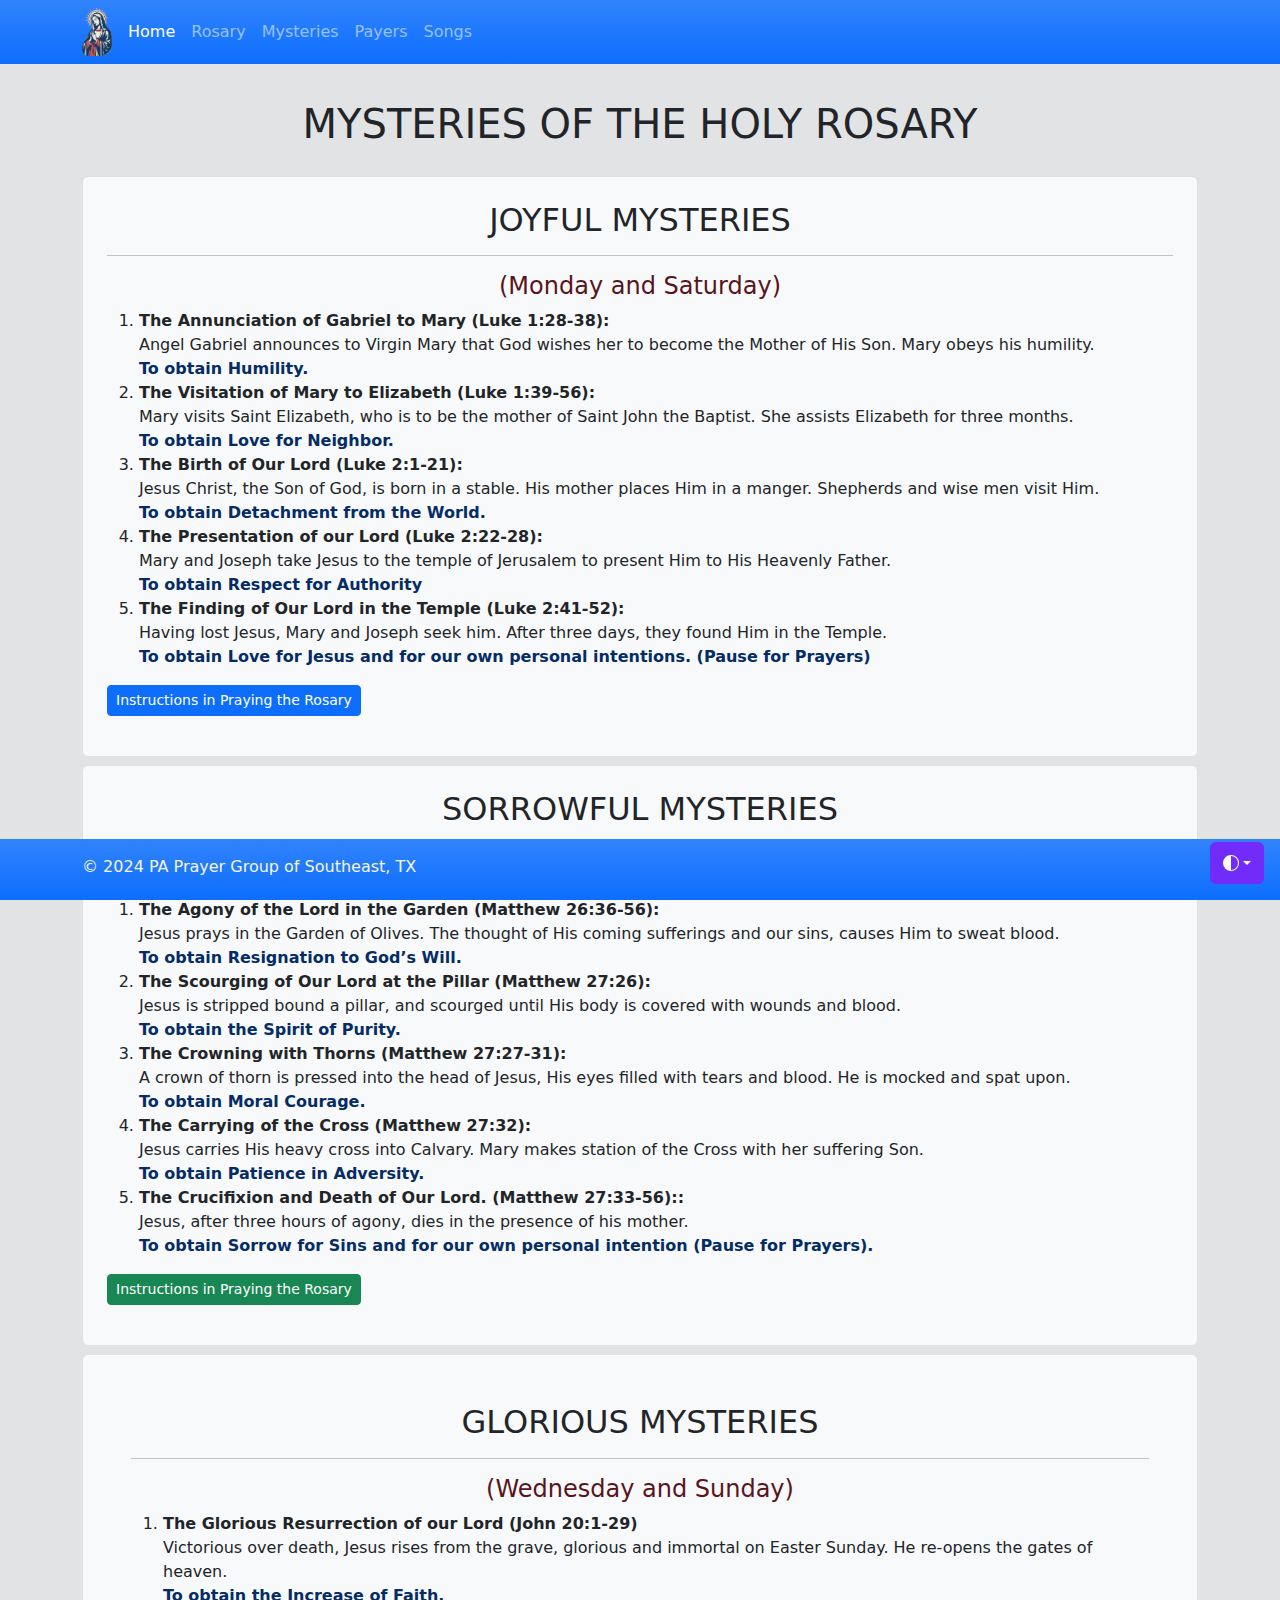
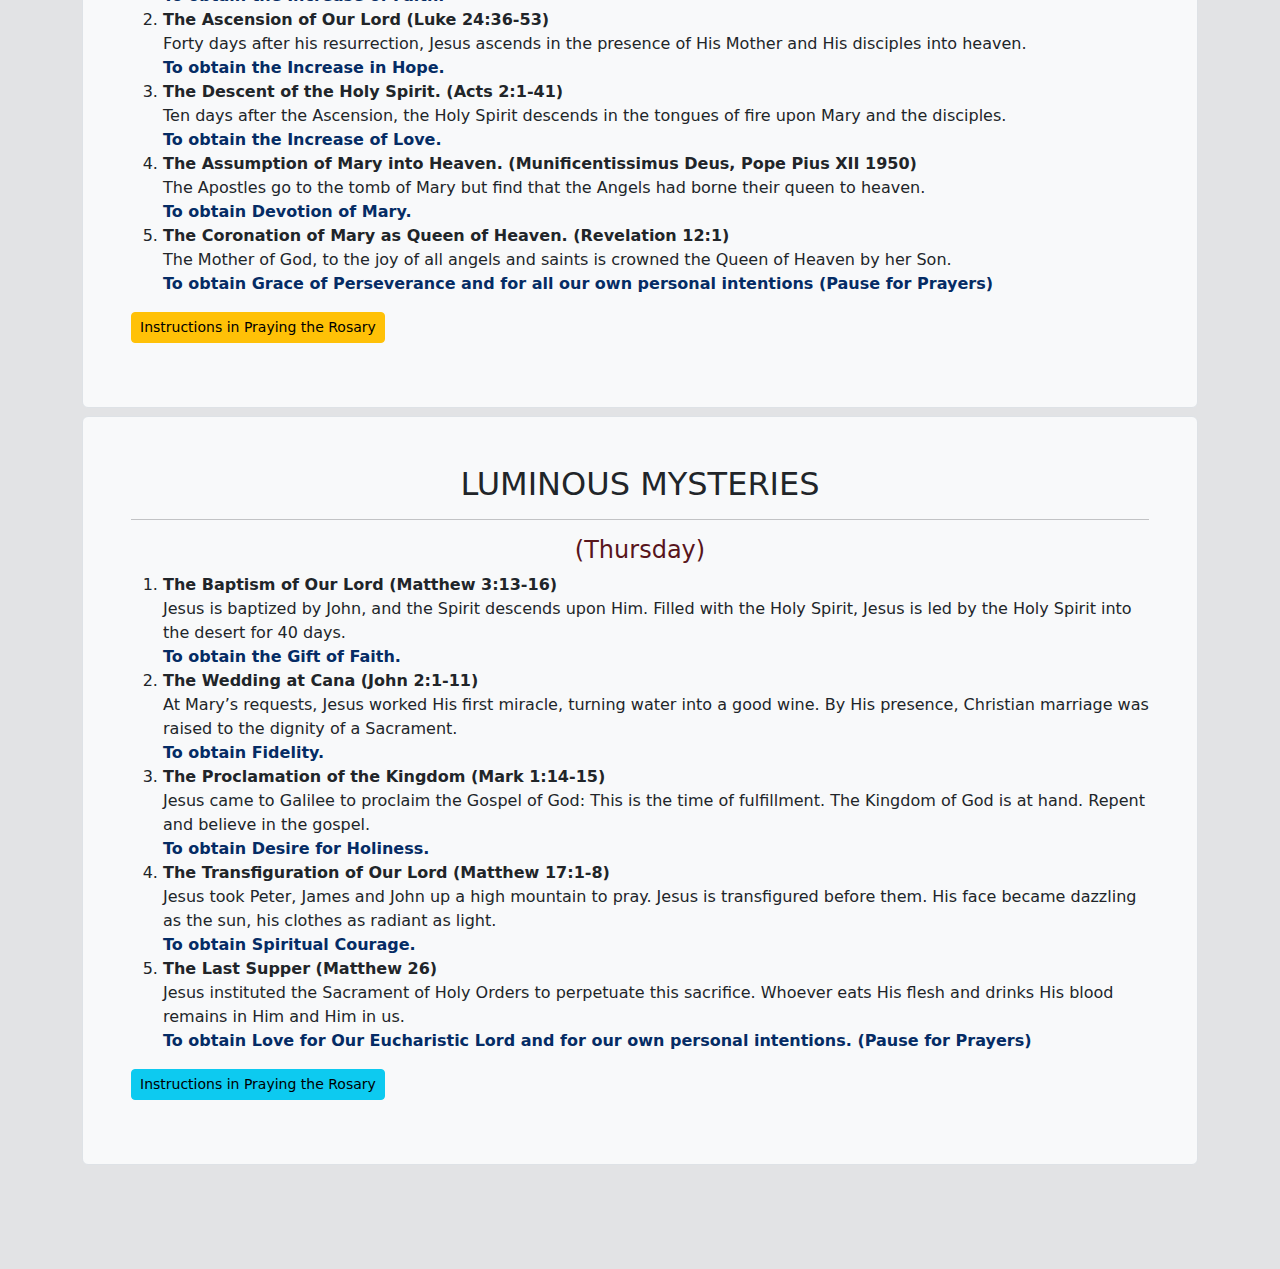
<file: mysteries.html>
<!DOCTYPE html>
<html lang="en" data-bs-theme="">
<head>
    <meta charset="UTF-8">
    <meta name="viewport" content="width=device-width, initial-scale=1.0">
    <title>MYSTERIES OF THE HOLY ROSARY<</title>
    <link rel="stylesheet" href="css/styles.css">
    <link href="https://cdn.jsdelivr.net/npm/bootstrap@5.3.3/dist/css/bootstrap.min.css" rel="stylesheet" integrity="sha384-QWTKZyjpPEjISv5WaRU9OFeRpok6YctnYmDr5pNlyT2bRjXh0JMhjY6hW+ALEwIH" crossorigin="anonymous">

    <!-- Google fonts-->
    <link href="https://fonts.googleapis.com/css?family=Lora:400,700,400italic,700italic" rel="stylesheet" type="text/css" />
    <link href="https://fonts.googleapis.com/css?family=Open+Sans:300italic,400italic,600italic,700italic,800italic,400,300,600,700,800" rel="stylesheet" type="text/css" />

    <script src="script/jscript.js"></script>

    <style>
      .bd-placeholder-img {
        font-size: 1.125rem;
        text-anchor: middle;
        -webkit-user-select: none;
        -moz-user-select: none;
        user-select: none;
      }

      @media (min-width: 768px) {
        .bd-placeholder-img-lg {
          font-size: 3.5rem;
        }
      }

      .b-example-divider {
        width: 100%;
        height: 3rem;
        background-color: rgba(0, 0, 0, .1);
        border: solid rgba(0, 0, 0, .15);
        border-width: 1px 0;
        box-shadow: inset 0 .5em 1.5em rgba(0, 0, 0, .1), inset 0 .125em .5em rgba(0, 0, 0, .15);
      }

      .b-example-vr {
        flex-shrink: 0;
        width: 1.5rem;
        height: 100vh;
      }

      .bi {
        vertical-align: -.125em;
        fill: currentColor;
      }

      .nav-scroller {
        position: relative;
        z-index: 2;
        height: 2.75rem;
        overflow-y: hidden;
      }

      .nav-scroller .nav {
        display: flex;
        flex-wrap: nowrap;
        padding-bottom: 1rem;
        margin-top: -1px;
        overflow-x: auto;
        text-align: center;
        white-space: nowrap;
        -webkit-overflow-scrolling: touch;
      }

      .btn-bd-primary {
        --bd-violet-bg: #712cf9;
        --bd-violet-rgb: 112.520718, 44.062154, 249.437846;

        --bs-btn-font-weight: 600;
        --bs-btn-color: var(--bs-white);
        --bs-btn-bg: var(--bd-violet-bg);
        --bs-btn-border-color: var(--bd-violet-bg);
        --bs-btn-hover-color: var(--bs-white);
        --bs-btn-hover-bg: #6528e0;
        --bs-btn-hover-border-color: #6528e0;
        --bs-btn-focus-shadow-rgb: var(--bd-violet-rgb);
        --bs-btn-active-color: var(--bs-btn-hover-color);
        --bs-btn-active-bg: #5a23c8;
        --bs-btn-active-border-color: #5a23c8;
      }

      .bd-mode-toggle {
        z-index: 1500;
      }

      .bd-mode-toggle .dropdown-menu .active .bi {
        display: block !important;
      }
    </style>
</head>
<body class="bg-secondary-subtle">
    <!-- Toggle Theme -->
    <svg xmlns="http://www.w3.org/2000/svg" class="d-none">
        <symbol id="check2" viewBox="0 0 16 16">
            <path d="M13.854 3.646a.5.5 0 0 1 0 .708l-7 7a.5.5 0 0 1-.708 0l-3.5-3.5a.5.5 0 1 1 .708-.708L6.5 10.293l6.646-6.647a.5.5 0 0 1 .708 0z"/>
        </symbol>
        <symbol id="circle-half" viewBox="0 0 16 16">
            <path d="M8 15A7 7 0 1 0 8 1v14zm0 1A8 8 0 1 1 8 0a8 8 0 0 1 0 16z"/>
        </symbol>
        <symbol id="moon-stars-fill" viewBox="0 0 16 16">
            <path d="M6 .278a.768.768 0 0 1 .08.858 7.208 7.208 0 0 0-.878 3.46c0 4.021 3.278 7.277 7.318 7.277.527 0 1.04-.055 1.533-.16a.787.787 0 0 1 .81.316.733.733 0 0 1-.031.893A8.349 8.349 0 0 1 8.344 16C3.734 16 0 12.286 0 7.71 0 4.266 2.114 1.312 5.124.06A.752.752 0 0 1 6 .278z"/>
            <path d="M10.794 3.148a.217.217 0 0 1 .412 0l.387 1.162c.173.518.579.924 1.097 1.097l1.162.387a.217.217 0 0 1 0 .412l-1.162.387a1.734 1.734 0 0 0-1.097 1.097l-.387 1.162a.217.217 0 0 1-.412 0l-.387-1.162A1.734 1.734 0 0 0 9.31 6.593l-1.162-.387a.217.217 0 0 1 0-.412l1.162-.387a1.734 1.734 0 0 0 1.097-1.097l.387-1.162zM13.863.099a.145.145 0 0 1 .274 0l.258.774c.115.346.386.617.732.732l.774.258a.145.145 0 0 1 0 .274l-.774.258a1.156 1.156 0 0 0-.732.732l-.258.774a.145.145 0 0 1-.274 0l-.258-.774a1.156 1.156 0 0 0-.732-.732l-.774-.258a.145.145 0 0 1 0-.274l.774-.258c.346-.115.617-.386.732-.732L13.863.1z"/>
        </symbol>
        <symbol id="sun-fill" viewBox="0 0 16 16">
            <path d="M8 12a4 4 0 1 0 0-8 4 4 0 0 0 0 8zM8 0a.5.5 0 0 1 .5.5v2a.5.5 0 0 1-1 0v-2A.5.5 0 0 1 8 0zm0 13a.5.5 0 0 1 .5.5v2a.5.5 0 0 1-1 0v-2A.5.5 0 0 1 8 13zm8-5a.5.5 0 0 1-.5.5h-2a.5.5 0 0 1 0-1h2a.5.5 0 0 1 .5.5zM3 8a.5.5 0 0 1-.5.5h-2a.5.5 0 0 1 0-1h2A.5.5 0 0 1 3 8zm10.657-5.657a.5.5 0 0 1 0 .707l-1.414 1.415a.5.5 0 1 1-.707-.708l1.414-1.414a.5.5 0 0 1 .707 0zm-9.193 9.193a.5.5 0 0 1 0 .707L3.05 13.657a.5.5 0 0 1-.707-.707l1.414-1.414a.5.5 0 0 1 .707 0zm9.193 2.121a.5.5 0 0 1-.707 0l-1.414-1.414a.5.5 0 0 1 .707-.707l1.414 1.414a.5.5 0 0 1 0 .707zM4.464 4.465a.5.5 0 0 1-.707 0L2.343 3.05a.5.5 0 1 1 .707-.707l1.414 1.414a.5.5 0 0 1 0 .708z"/>
        </symbol>
    </svg>

    <div class="dropdown position-fixed bottom-0 end-0 mb-3 me-3 bd-mode-toggle">
        <button class="btn btn-bd-primary py-2 dropdown-toggle d-flex align-items-center"
                id="bd-theme"
                type="button"
                aria-expanded="false"
                data-bs-toggle="dropdown"
                aria-label="Toggle theme (auto)">
            <svg class="bi my-1 theme-icon-active" width="1em" height="1em"><use href="#circle-half"></use></svg>
            <span class="visually-hidden" id="bd-theme-text">Toggle theme</span>
        </button>
        <ul class="dropdown-menu dropdown-menu-end shadow" aria-labelledby="bd-theme-text">
            <li>
            <button type="button" class="dropdown-item d-flex align-items-center" data-bs-theme-value="light" aria-pressed="false">
                <svg class="bi me-2 opacity-50" width="1em" height="1em"><use href="#sun-fill"></use></svg>
                Light
                <svg class="bi ms-auto d-none" width="1em" height="1em"><use href="#check2"></use></svg>
            </button>
            </li>
            <li>
            <button type="button" class="dropdown-item d-flex align-items-center" data-bs-theme-value="dark" aria-pressed="false">
                <svg class="bi me-2 opacity-50" width="1em" height="1em"><use href="#moon-stars-fill"></use></svg>
                Dark
                <svg class="bi ms-auto d-none" width="1em" height="1em"><use href="#check2"></use></svg>
            </button>
            </li>
            <!-- <li>
            <button type="button" class="dropdown-item d-flex align-items-center active" data-bs-theme-value="auto" aria-pressed="true">
                <svg class="bi me-2 opacity-50" width="1em" height="1em"><use href="#circle-half"></use></svg>
                Auto
                <svg class="bi ms-auto d-none" width="1em" height="1em"><use href="#check2"></use></svg>
            </button>
            </li> -->
        </ul>
    </div>
    <header data-bs-theme="dark">
        <nav class="navbar navbar-expand-md navbar-dark fixed-top bg-primary bg-gradient">
          <div class="container container-fluid">
            <!-- <a class="navbar-brand" href="index.html">Rosary</a> -->
            <a class="navbar-brand p-0 me-0 me-lg-2" href="index.html" aria-label="Logo">
                <img src="assets/logo.png" class="rounded mx-auto img-fluid" alt="" width="30" height="30" loading="lazy">
            </a>
            <button class="navbar-toggler" type="button" data-bs-toggle="collapse" data-bs-target="#navbarCollapse" aria-controls="navbarCollapse" aria-expanded="false" aria-label="Toggle navigation">
              <span class="navbar-toggler-icon"></span>
            </button>
            <div class="collapse navbar-collapse" id="navbarCollapse">
              <ul class="navbar-nav me-auto mb-2 mb-md-0">
                <li class="nav-item">
                  <a class="nav-link active" aria-current="page" href="index.html">Home</a>
                </li>
                <li class="nav-item">
                  <a class="nav-link" href="rosary.html">Rosary</a>
                </li>
                <li class="nav-item">
                    <a class="nav-link" href="mysteries.html">Mysteries</a>
                </li>
                <li class="nav-item">
                    <a class="nav-link" href="prayers.html">Payers</a>
                </li>
                <li class="nav-item">
                    <a class="nav-link" href="songs.html">Songs</a>
                </li>
              </ul>
            </div>
          </div>
        </nav>
    </header>
    <main class="container">
        <div>
            <h1 class="pb-3">MYSTERIES OF THE HOLY ROSARY</h1>
            <div class="py-1">
                <div class="h-100 p-4 bg-body-tertiary border rounded-2">
                    <h2 class="text-center">JOYFUL MYSTERIES</h2>
                    <hr>
                    <h4 class="text-center text-danger-emphasis">(Monday and Saturday)</h4>
                    <ol class="">
                        <li><strong>The Annunciation of Gabriel to Mary (Luke 1:28-38):</strong>
                            <br>Angel Gabriel announces to Virgin Mary that God wishes her to become the Mother of His Son. Mary obeys his humility. 
                            <br><strong class="text-primary-emphasis">To obtain Humility.</strong></li>
                        <li><strong>The Visitation of Mary to Elizabeth (Luke 1:39-56):</strong>
                            <br>Mary visits Saint Elizabeth, who is to be the mother of Saint John the Baptist. She assists Elizabeth for three months. 
                            <br><strong class="text-primary-emphasis">To obtain Love for Neighbor.</strong></li>
                        <li><strong>The Birth of Our Lord (Luke 2:1-21):</strong>
                            <br>Jesus Christ, the Son of God, is born in a stable. His mother places Him in a manger. Shepherds and wise men visit Him. 
                            <br><strong class="text-primary-emphasis">To obtain Detachment from the World.</strong></li>
                        <li><strong>The Presentation of our Lord (Luke 2:22-28):</strong>
                            <br>Mary and Joseph take Jesus to the temple of Jerusalem to present Him to His Heavenly Father. 
                            <br><strong class="text-primary-emphasis">To obtain Respect for Authority</strong></li>
                        <li><strong>The Finding of Our Lord in the Temple (Luke 2:41-52):</strong>
                            <br>Having lost Jesus, Mary and Joseph seek him. After three days, they found Him in the Temple. 
                            <br><strong class="text-primary-emphasis">To obtain Love for Jesus and for our own personal intentions. (Pause for Prayers)</strong></li>
                    </ol>
                    <p> <a class="btn btn-primary btn-sm" href="rosary.html#instructions">Instructions in Praying the Rosary</a></p>
                </div>
            </div>
            <div class="py-1">
                <div class="h-100 p-4 bg-body-tertiary border rounded-2">
                    <h2 class="text-center">SORROWFUL MYSTERIES</h2>
                    <hr>
                    <h4 class="text-center text-danger-emphasis">(Tuesday and Friday)</h4>
                    <ol class="">
                        <li><strong>The Agony of the Lord in the Garden (Matthew 26:36-56):</strong>
                            <br>Jesus prays in the Garden of Olives. The thought of His coming sufferings and our sins, causes Him to sweat blood.
                            <br><strong class="text-primary-emphasis">To obtain Resignation to God’s Will.</strong></li>
                        <li><strong>The Scourging of Our Lord at the Pillar (Matthew 27:26):</strong>
                            <br>Jesus is stripped bound a pillar, and scourged until His body is covered with wounds and blood. 
                            <br><strong class="text-primary-emphasis">To obtain the Spirit of Purity.</strong></li>
                        <li><strong>The Crowning with Thorns (Matthew 27:27-31):</strong>
                            <br>A crown of thorn is pressed into the head of Jesus, His eyes filled with tears and blood. He is mocked and spat upon. 
                            <br><strong class="text-primary-emphasis">To obtain Moral Courage.</strong></li>
                        <li><strong>The Carrying of the Cross (Matthew 27:32):</strong> 
                            <br>Jesus carries His heavy cross into Calvary. Mary makes station of the Cross with her suffering Son. 
                            <br><strong class="text-primary-emphasis">To obtain Patience in Adversity.</strong></li>
                        <li><strong>The Crucifixion and Death of Our Lord. (Matthew 27:33-56)::</strong>
                            <br>Jesus, after three hours of agony, dies in the presence of his mother. 
                            <br><strong class="text-primary-emphasis">To obtain Sorrow for Sins and for our own personal intention (Pause for Prayers).</strong></li>
                    </ol>
                    <p> <a class="btn btn-success btn-sm" href="rosary.html#instructions">Instructions in Praying the Rosary</a></p>
                </div>
            </div>
            <div class="py-1">
                <div class="h-100 p-5 bg-body-tertiary border rounded-2">
                    <h2 class="text-center">GLORIOUS MYSTERIES</h2>
                    <hr>
                    <h4 class="text-center text-danger-emphasis">(Wednesday and Sunday)</h4>
                    <ol class="">
                        <li><strong>The Glorious Resurrection of our Lord (John 20:1-29)</strong>
                            <br>Victorious over death, Jesus rises from the grave, glorious and immortal on Easter Sunday. He re-opens the gates of heaven. 
                            <br><strong class="text-primary-emphasis">To obtain the Increase of Faith.</strong></li>
                        <li><strong>The Ascension of Our Lord (Luke 24:36-53)</strong>
                            <br>Forty days after his resurrection, Jesus ascends in the presence of His Mother and His disciples into heaven. 
                            <br><strong class="text-primary-emphasis">To obtain the Increase in Hope.</strong></li>
                        <li><strong>The Descent of the Holy Spirit. (Acts 2:1-41)</strong>
                            <br>Ten days after the Ascension, the Holy Spirit descends in the tongues of fire upon Mary and the disciples.
                            <br><strong class="text-primary-emphasis">To obtain the Increase of Love.</strong></li>
                        <li><strong>The Assumption of Mary into Heaven. (Munificentissimus Deus, Pope Pius XII 1950)</strong>
                            <br>The Apostles go to the tomb of Mary but find that the Angels had borne their queen to heaven.
                            <br><strong class="text-primary-emphasis">To obtain Devotion of Mary.</strong></li>
                        <li><strong>The Coronation of Mary as Queen of Heaven. (Revelation 12:1)</strong>
                            <br>The Mother of God, to the joy of all angels and saints is crowned the Queen of Heaven by her Son. 
                            <br><strong class="text-primary-emphasis">To obtain Grace of Perseverance and for all our own personal intentions (Pause for Prayers)</strong></li>
                    </ol>
                    <p> <a class="btn btn-warning btn-sm" href="rosary.html#instructions">Instructions in Praying the Rosary</a></p>
                </div>
            </div>
            <div class="py-1">
                <div class="h-100 p-5 bg-body-tertiary border rounded-2">
                    <h2 class="text-center">LUMINOUS MYSTERIES</h2>
                    <hr>
                    <h4 class="text-center text-danger-emphasis">(Thursday)</h4>
                    <ol class="">
                        <li><strong>The Baptism of Our Lord (Matthew 3:13-16)</strong>
                        <br>Jesus is baptized by John, and the Spirit descends upon Him. Filled with the Holy Spirit, Jesus is led by the Holy Spirit into the desert for 40 days. 
                        <br><strong class="text-primary-emphasis">To obtain the Gift of Faith. </strong></li>
                        <li><strong>The Wedding at Cana (John 2:1-11)</strong>
                        <br>At Mary’s requests, Jesus worked His first miracle, turning water into a good wine. By His presence, Christian marriage was raised to the dignity of a Sacrament. 
                        <br><strong class="text-primary-emphasis">To obtain Fidelity.</strong></li>
                        <li><strong>The Proclamation of the Kingdom (Mark 1:14-15)</strong>
                        <br>Jesus came to Galilee to proclaim the Gospel of God: This is the time of fulfillment. The Kingdom of God is at hand. Repent and believe in the gospel. 
                        <br><strong class="text-primary-emphasis">To obtain Desire for Holiness.</strong></li>
                        <li><strong>The Transfiguration of Our Lord (Matthew 17:1-8)</strong>
                        <br>Jesus took Peter, James and John up a high mountain to pray. Jesus is transfigured before them. His face became dazzling as the sun, his clothes as radiant as light. 
                        <br><strong class="text-primary-emphasis">To obtain Spiritual Courage.</strong></li>
                        <li><strong>The Last Supper (Matthew 26)</strong>
                        <br>Jesus instituted the Sacrament of Holy Orders to perpetuate this sacrifice. Whoever eats His flesh and drinks His blood remains in Him and Him in us. 
                        <br><strong class="text-primary-emphasis">To obtain Love for Our Eucharistic Lord and for our own personal intentions. (Pause for Prayers)</strong></li>
                    </ol>
                    <p> <a class="btn btn-info btn-sm" href="rosary.html#instructions">Instructions in Praying the Rosary</a></p>
                </div>
            </div>  
        </div>
    </main>

    <!-- FOOTER py-1 -->
    <footer class="footer fixed-bottom pt-3 bg-primary bg-gradient">
        <div class="container container-fluid">
            <p class="float-start" style="color:beige">© 2024 PA Prayer Group of Southeast, TX</p>
        </div>
    </footer>

    <script src="https://cdn.jsdelivr.net/npm/bootstrap@5.3.3/dist/js/bootstrap.bundle.min.js" integrity="sha384-YvpcrYf0tY3lHB60NNkmXc5s9fDVZLESaAA55NDzOxhy9GkcIdslK1eN7N6jIeHz" crossorigin="anonymous"></script>
  
</body>
</html>
</file>
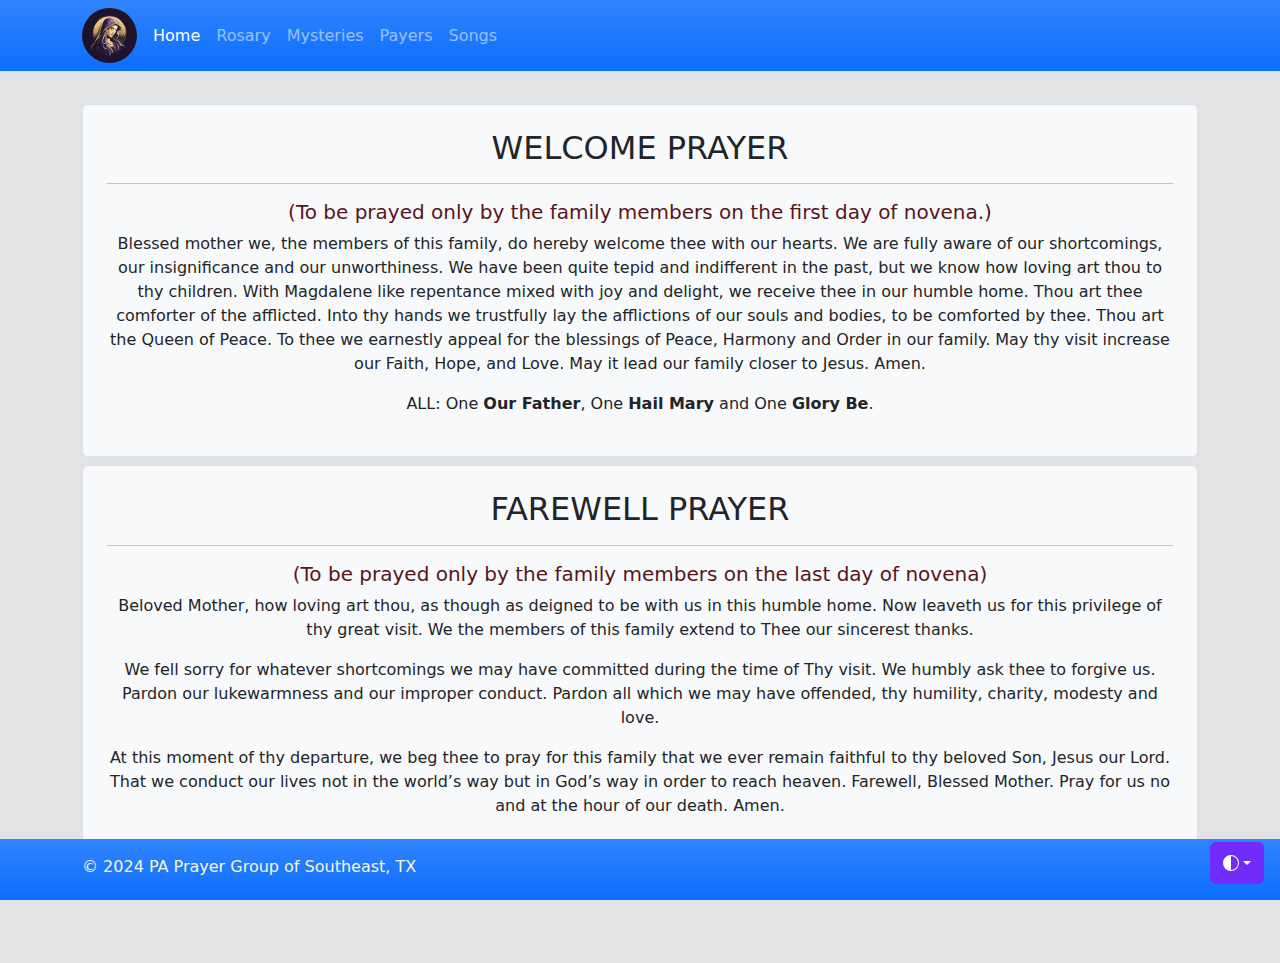
<file: prayers.html>
<!DOCTYPE html>
<html lang="en">
<head>
    <meta charset="UTF-8">
    <meta name="viewport" content="width=device-width, initial-scale=1.0">
    <title>Welcome and Closing Prayer</title>
    <link rel="stylesheet" href="css/styles.css">
    <link href="https://cdn.jsdelivr.net/npm/bootstrap@5.3.3/dist/css/bootstrap.min.css" rel="stylesheet" integrity="sha384-QWTKZyjpPEjISv5WaRU9OFeRpok6YctnYmDr5pNlyT2bRjXh0JMhjY6hW+ALEwIH" crossorigin="anonymous">

    <!-- Google fonts-->
    <link href="https://fonts.googleapis.com/css?family=Lora:400,700,400italic,700italic" rel="stylesheet" type="text/css" />
    <link href="https://fonts.googleapis.com/css?family=Open+Sans:300italic,400italic,600italic,700italic,800italic,400,300,600,700,800" rel="stylesheet" type="text/css" />
    
    <script src="script/jscript.js"></script>

    <style>
      .bd-placeholder-img {
        font-size: 1.125rem;
        text-anchor: middle;
        -webkit-user-select: none;
        -moz-user-select: none;
        user-select: none;
      }

      @media (min-width: 768px) {
        .bd-placeholder-img-lg {
          font-size: 3.5rem;
        }
      }

      .b-example-divider {
        width: 100%;
        height: 3rem;
        background-color: rgba(0, 0, 0, .1);
        border: solid rgba(0, 0, 0, .15);
        border-width: 1px 0;
        box-shadow: inset 0 .5em 1.5em rgba(0, 0, 0, .1), inset 0 .125em .5em rgba(0, 0, 0, .15);
      }

      .b-example-vr {
        flex-shrink: 0;
        width: 1.5rem;
        height: 100vh;
      }

      .bi {
        vertical-align: -.125em;
        fill: currentColor;
      }

      .nav-scroller {
        position: relative;
        z-index: 2;
        height: 2.75rem;
        overflow-y: hidden;
      }

      .nav-scroller .nav {
        display: flex;
        flex-wrap: nowrap;
        padding-bottom: 1rem;
        margin-top: -1px;
        overflow-x: auto;
        text-align: center;
        white-space: nowrap;
        -webkit-overflow-scrolling: touch;
      }

      .btn-bd-primary {
        --bd-violet-bg: #712cf9;
        --bd-violet-rgb: 112.520718, 44.062154, 249.437846;

        --bs-btn-font-weight: 600;
        --bs-btn-color: var(--bs-white);
        --bs-btn-bg: var(--bd-violet-bg);
        --bs-btn-border-color: var(--bd-violet-bg);
        --bs-btn-hover-color: var(--bs-white);
        --bs-btn-hover-bg: #6528e0;
        --bs-btn-hover-border-color: #6528e0;
        --bs-btn-focus-shadow-rgb: var(--bd-violet-rgb);
        --bs-btn-active-color: var(--bs-btn-hover-color);
        --bs-btn-active-bg: #5a23c8;
        --bs-btn-active-border-color: #5a23c8;
      }

      .bd-mode-toggle {
        z-index: 1500;
      }

      .bd-mode-toggle .dropdown-menu .active .bi {
        display: block !important;
      }
  </style>

</head>
<body class="bg-secondary-subtle">
    <!-- Toggle Theme -->
    <svg xmlns="http://www.w3.org/2000/svg" class="d-none">
      <symbol id="check2" viewBox="0 0 16 16">
          <path d="M13.854 3.646a.5.5 0 0 1 0 .708l-7 7a.5.5 0 0 1-.708 0l-3.5-3.5a.5.5 0 1 1 .708-.708L6.5 10.293l6.646-6.647a.5.5 0 0 1 .708 0z"/>
      </symbol>
      <symbol id="circle-half" viewBox="0 0 16 16">
          <path d="M8 15A7 7 0 1 0 8 1v14zm0 1A8 8 0 1 1 8 0a8 8 0 0 1 0 16z"/>
      </symbol>
      <symbol id="moon-stars-fill" viewBox="0 0 16 16">
          <path d="M6 .278a.768.768 0 0 1 .08.858 7.208 7.208 0 0 0-.878 3.46c0 4.021 3.278 7.277 7.318 7.277.527 0 1.04-.055 1.533-.16a.787.787 0 0 1 .81.316.733.733 0 0 1-.031.893A8.349 8.349 0 0 1 8.344 16C3.734 16 0 12.286 0 7.71 0 4.266 2.114 1.312 5.124.06A.752.752 0 0 1 6 .278z"/>
          <path d="M10.794 3.148a.217.217 0 0 1 .412 0l.387 1.162c.173.518.579.924 1.097 1.097l1.162.387a.217.217 0 0 1 0 .412l-1.162.387a1.734 1.734 0 0 0-1.097 1.097l-.387 1.162a.217.217 0 0 1-.412 0l-.387-1.162A1.734 1.734 0 0 0 9.31 6.593l-1.162-.387a.217.217 0 0 1 0-.412l1.162-.387a1.734 1.734 0 0 0 1.097-1.097l.387-1.162zM13.863.099a.145.145 0 0 1 .274 0l.258.774c.115.346.386.617.732.732l.774.258a.145.145 0 0 1 0 .274l-.774.258a1.156 1.156 0 0 0-.732.732l-.258.774a.145.145 0 0 1-.274 0l-.258-.774a1.156 1.156 0 0 0-.732-.732l-.774-.258a.145.145 0 0 1 0-.274l.774-.258c.346-.115.617-.386.732-.732L13.863.1z"/>
      </symbol>
      <symbol id="sun-fill" viewBox="0 0 16 16">
          <path d="M8 12a4 4 0 1 0 0-8 4 4 0 0 0 0 8zM8 0a.5.5 0 0 1 .5.5v2a.5.5 0 0 1-1 0v-2A.5.5 0 0 1 8 0zm0 13a.5.5 0 0 1 .5.5v2a.5.5 0 0 1-1 0v-2A.5.5 0 0 1 8 13zm8-5a.5.5 0 0 1-.5.5h-2a.5.5 0 0 1 0-1h2a.5.5 0 0 1 .5.5zM3 8a.5.5 0 0 1-.5.5h-2a.5.5 0 0 1 0-1h2A.5.5 0 0 1 3 8zm10.657-5.657a.5.5 0 0 1 0 .707l-1.414 1.415a.5.5 0 1 1-.707-.708l1.414-1.414a.5.5 0 0 1 .707 0zm-9.193 9.193a.5.5 0 0 1 0 .707L3.05 13.657a.5.5 0 0 1-.707-.707l1.414-1.414a.5.5 0 0 1 .707 0zm9.193 2.121a.5.5 0 0 1-.707 0l-1.414-1.414a.5.5 0 0 1 .707-.707l1.414 1.414a.5.5 0 0 1 0 .707zM4.464 4.465a.5.5 0 0 1-.707 0L2.343 3.05a.5.5 0 1 1 .707-.707l1.414 1.414a.5.5 0 0 1 0 .708z"/>
      </symbol>
  </svg>

  <div class="dropdown position-fixed bottom-0 end-0 mb-3 me-3 bd-mode-toggle">
      <button class="btn btn-bd-primary py-2 dropdown-toggle d-flex align-items-center"
              id="bd-theme"
              type="button"
              aria-expanded="false"
              data-bs-toggle="dropdown"
              aria-label="Toggle theme (auto)">
          <svg class="bi my-1 theme-icon-active" width="1em" height="1em"><use href="#circle-half"></use></svg>
          <span class="visually-hidden" id="bd-theme-text">Toggle theme</span>
      </button>
      <ul class="dropdown-menu dropdown-menu-end shadow" aria-labelledby="bd-theme-text">
          <li>
          <button type="button" class="dropdown-item d-flex align-items-center" data-bs-theme-value="light" aria-pressed="false">
              <svg class="bi me-2 opacity-50" width="1em" height="1em"><use href="#sun-fill"></use></svg>
              Light
              <svg class="bi ms-auto d-none" width="1em" height="1em"><use href="#check2"></use></svg>
          </button>
          </li>
          <li>
          <button type="button" class="dropdown-item d-flex align-items-center" data-bs-theme-value="dark" aria-pressed="false">
              <svg class="bi me-2 opacity-50" width="1em" height="1em"><use href="#moon-stars-fill"></use></svg>
              Dark
              <svg class="bi ms-auto d-none" width="1em" height="1em"><use href="#check2"></use></svg>
          </button>
          </li>
          <!-- <li>
          <button type="button" class="dropdown-item d-flex align-items-center active" data-bs-theme-value="auto" aria-pressed="true">
              <svg class="bi me-2 opacity-50" width="1em" height="1em"><use href="#circle-half"></use></svg>
              Auto
              <svg class="bi ms-auto d-none" width="1em" height="1em"><use href="#check2"></use></svg>
          </button>
          </li> -->
      </ul>
  </div>
    <header data-bs-theme="dark">
        <nav class="navbar navbar-expand-md navbar-dark fixed-top bg-primary bg-gradient">
          <div class="container container-fluid">
            <a class="navbar-brand p-0 me-0 me-lg-2" href="index.html" aria-label="Logo">
              <img src="assets/mary-logo.png" class="rounded-5 mx-auto img-fluid" alt="" width="55" height="55" loading="lazy">
            </a>
            <!-- <a class="navbar-brand" href="index.html">Rosary</a> -->
            <button class="navbar-toggler" type="button" data-bs-toggle="collapse" data-bs-target="#navbarCollapse" aria-controls="navbarCollapse" aria-expanded="false" aria-label="Toggle navigation">
              <span class="navbar-toggler-icon"></span>
            </button>
            <div class="collapse navbar-collapse" id="navbarCollapse">
              <ul class="navbar-nav me-auto mb-2 mb-md-0">
                <li class="nav-item">
                  <a class="nav-link active" aria-current="page" href="index.html">Home</a>
                </li>
                <li class="nav-item">
                  <a class="nav-link" href="rosary.html">Rosary</a>
                </li>
                <li class="nav-item">
                    <a class="nav-link" href="mysteries.html">Mysteries</a>
                </li>
                <li class="nav-item">
                    <a class="nav-link" href="prayers.html">Payers</a>
                </li>
                <li class="nav-item">
                    <a class="nav-link" href="songs.html">Songs</a>
                </li>
              </ul>
            </div>
          </div>
        </nav>
    </header>
    <main class="container">
        <div class="py-1">
            <div class="h-100 p-4 bg-body-tertiary border rounded-2 text-center">
              <h2 class="text-center">WELCOME PRAYER</h2>
              <hr>
              <h5 class="text-center text-danger-emphasis">(To be prayed only by the family members on the first day of novena.)</h5>
                <p>Blessed mother we, the members of this family, do hereby welcome thee with our hearts. We are fully aware of our shortcomings, our insignificance and our unworthiness. We have been quite tepid and indifferent in the past, but we know how loving art thou to thy children. With Magdalene like repentance mixed with joy and delight, we receive thee in our humble home. Thou art thee comforter of the afflicted. Into thy hands we trustfully lay the afflictions of our souls and bodies, to be comforted by thee. Thou art the Queen of Peace. To thee we earnestly appeal for the blessings of Peace, Harmony and Order in our family. May thy visit increase our Faith, Hope, and Love. May it lead our family closer to Jesus. Amen.</p>
                <p>ALL: One <strong>Our Father</strong>, One <strong>Hail Mary</strong> and One <strong>Glory Be</strong>.</p>
            </div>
        </div>
        <div class="py-1">
            <div class="h-100 p-4 bg-body-tertiary border rounded-2 text-center">
                <h2 class="text-center">FAREWELL PRAYER</h2>
                <hr>
                <h5 class="text-center text-danger-emphasis">(To be prayed only by the family members on the last day of novena)</h5>
                <p>Beloved Mother, how loving art thou, as though as deigned to be with us in this humble home. Now leaveth us for this privilege of thy great visit. We the members of this family extend to Thee our sincerest thanks.</p>
                <p>We fell sorry for whatever shortcomings we may have committed during the time of Thy visit. We humbly ask thee to forgive us. Pardon our lukewarmness and our improper conduct. Pardon all which we may have offended, thy humility, charity, modesty and love.</p>
                <p>At this moment of thy departure, we beg thee to pray for this family that we ever remain faithful to thy beloved Son, Jesus our Lord. That we conduct our lives not in the world’s way but in God’s way in order to reach heaven. Farewell, Blessed Mother. Pray for us no and at the hour of our death. Amen. </p>    
            </div>
        </div>
    </main>
    
    <!-- FOOTER py-1 -->
    <footer class="footer fixed-bottom pt-3 bg-primary bg-gradient">
        <div class="container container-fluid">
            <p class="float-start" style="color:beige">© 2024 PA Prayer Group of Southeast, TX</p>
        </div>
    </footer>

    <script src="https://cdn.jsdelivr.net/npm/bootstrap@5.3.3/dist/js/bootstrap.bundle.min.js" integrity="sha384-YvpcrYf0tY3lHB60NNkmXc5s9fDVZLESaAA55NDzOxhy9GkcIdslK1eN7N6jIeHz" crossorigin="anonymous"></script>
  
</body>
</html>
</file>
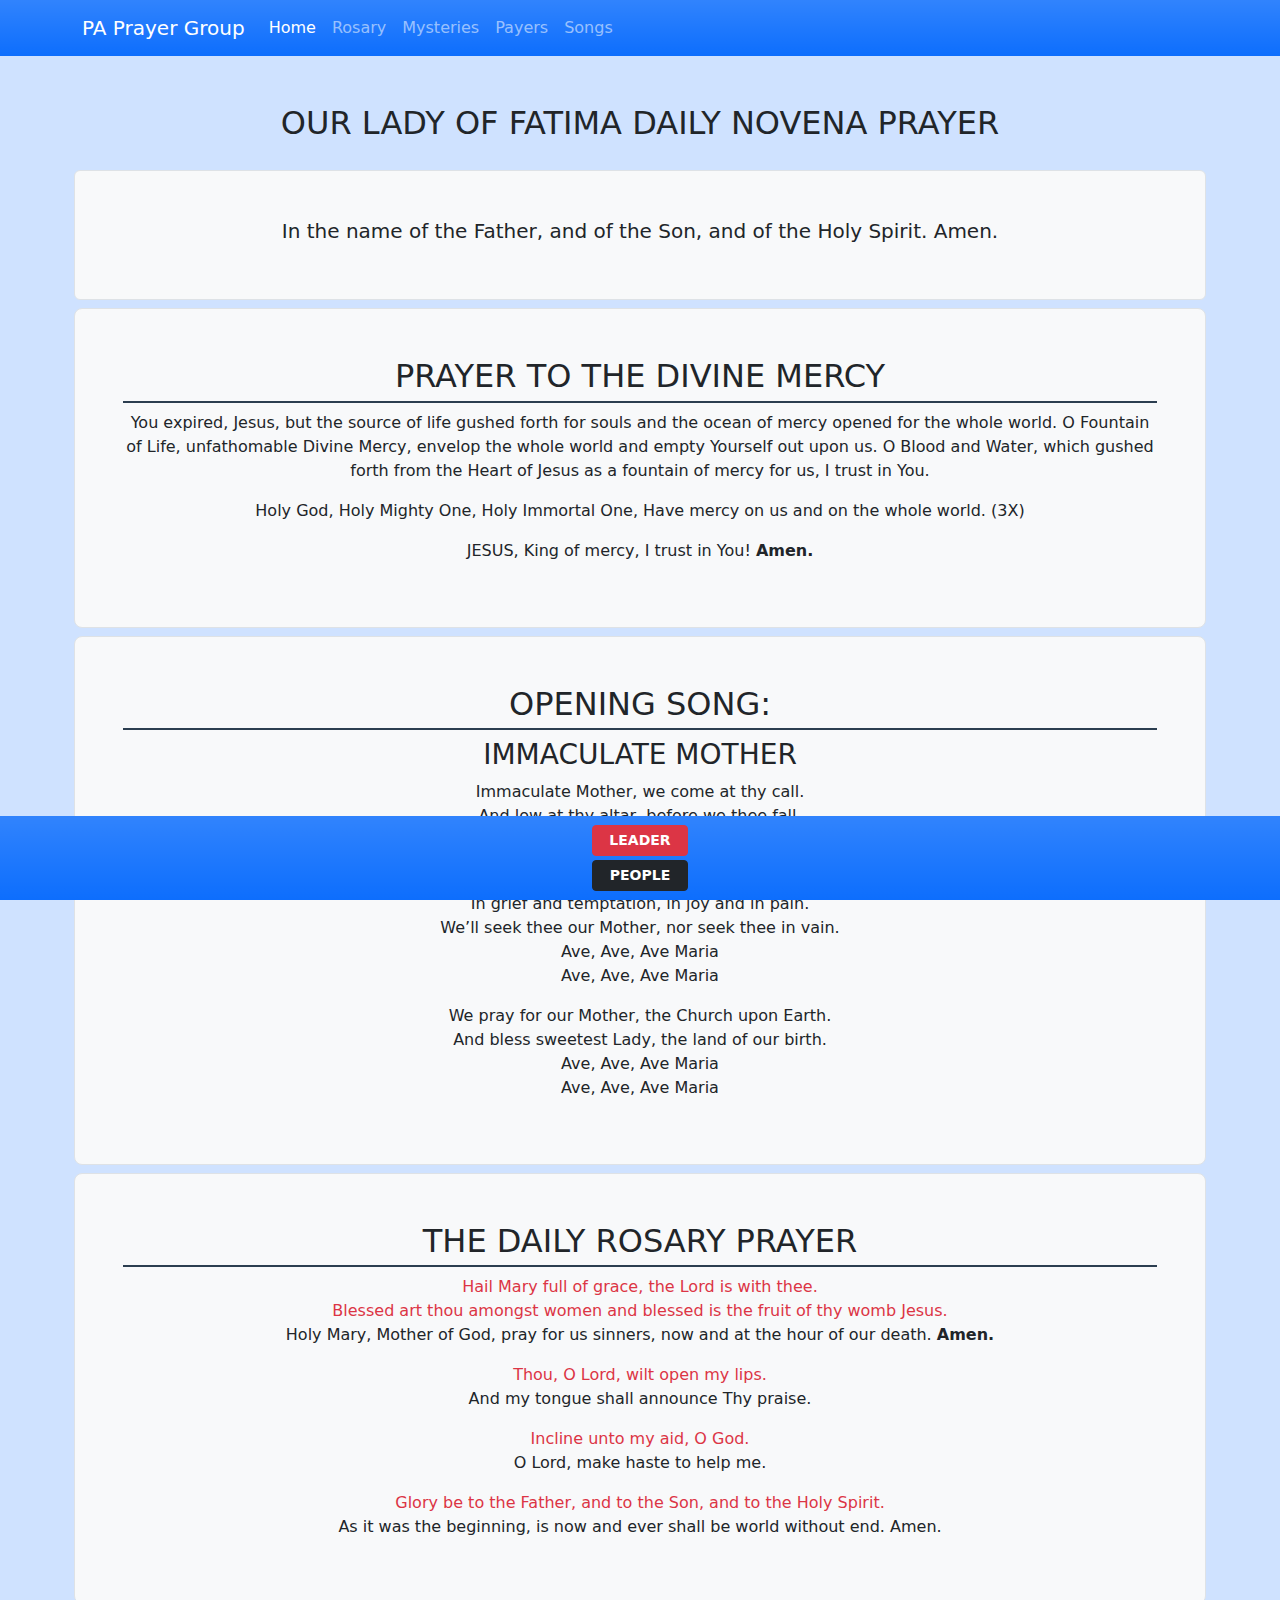
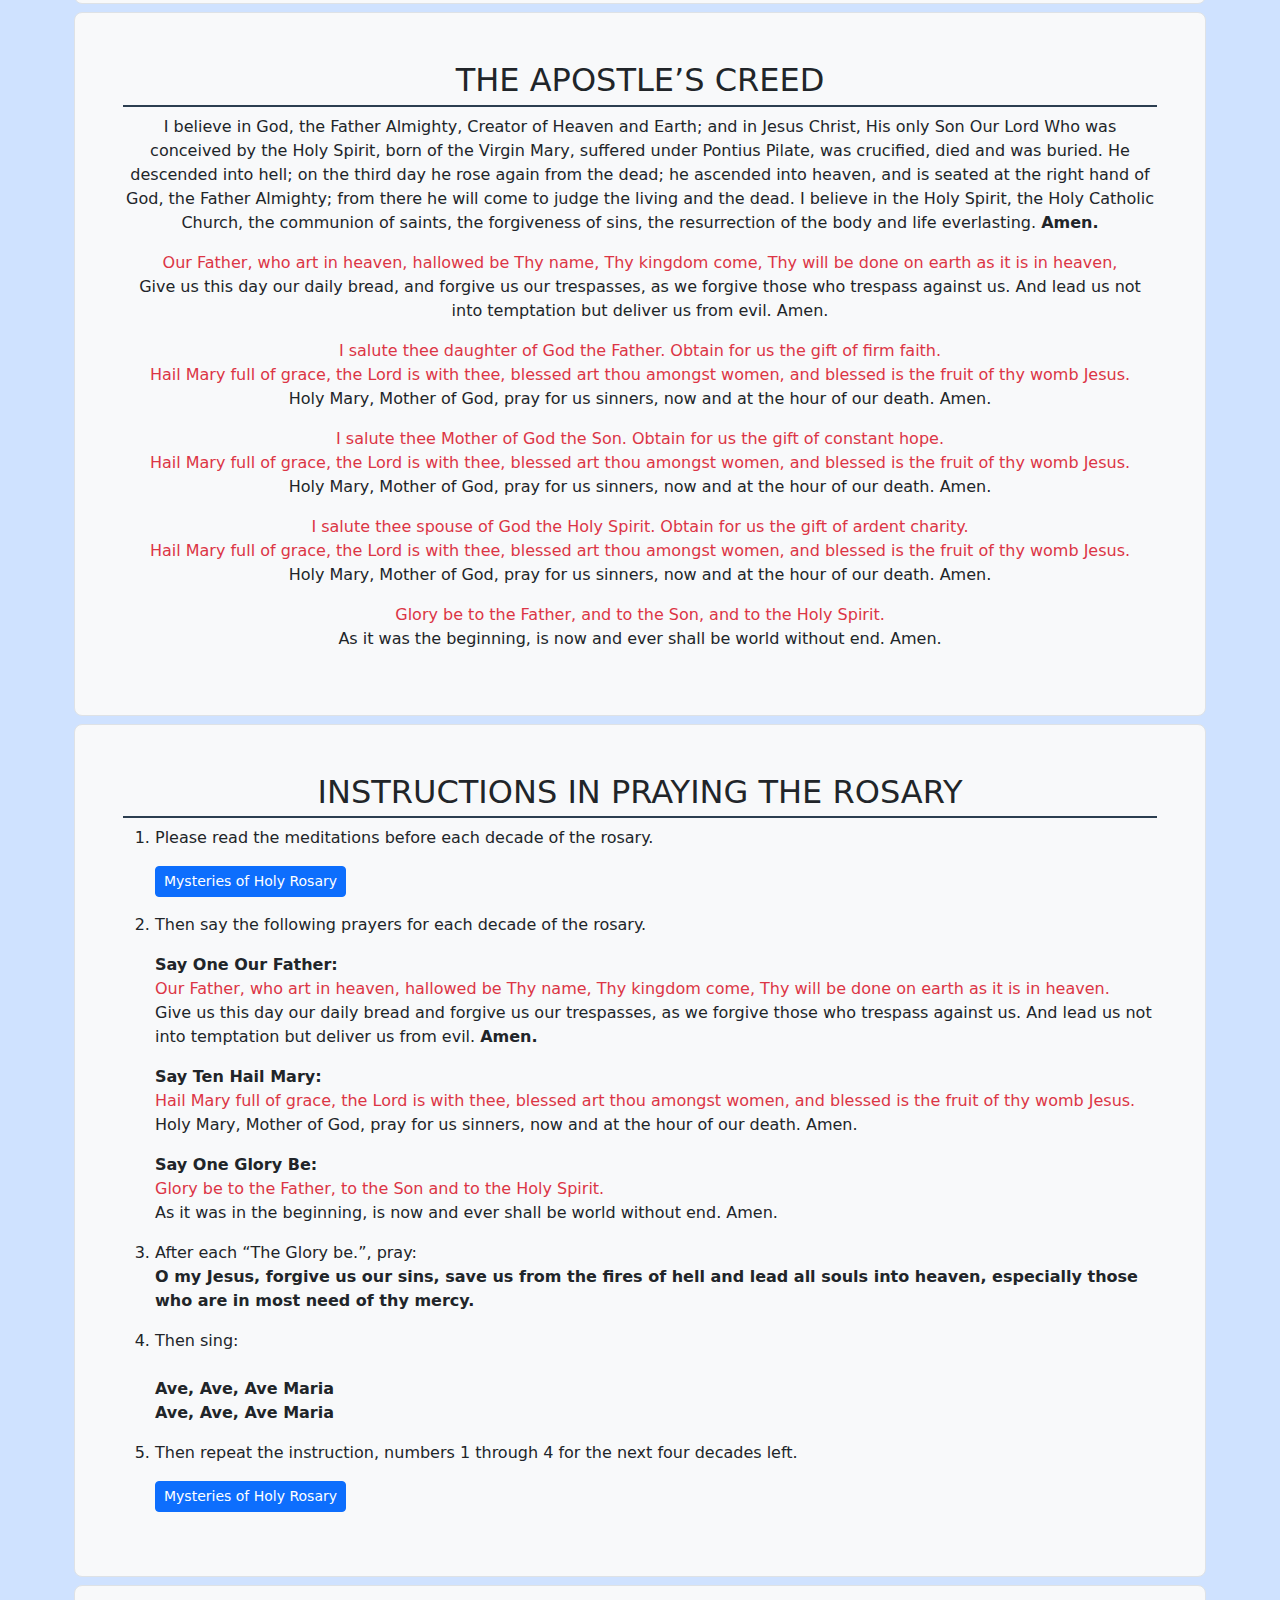
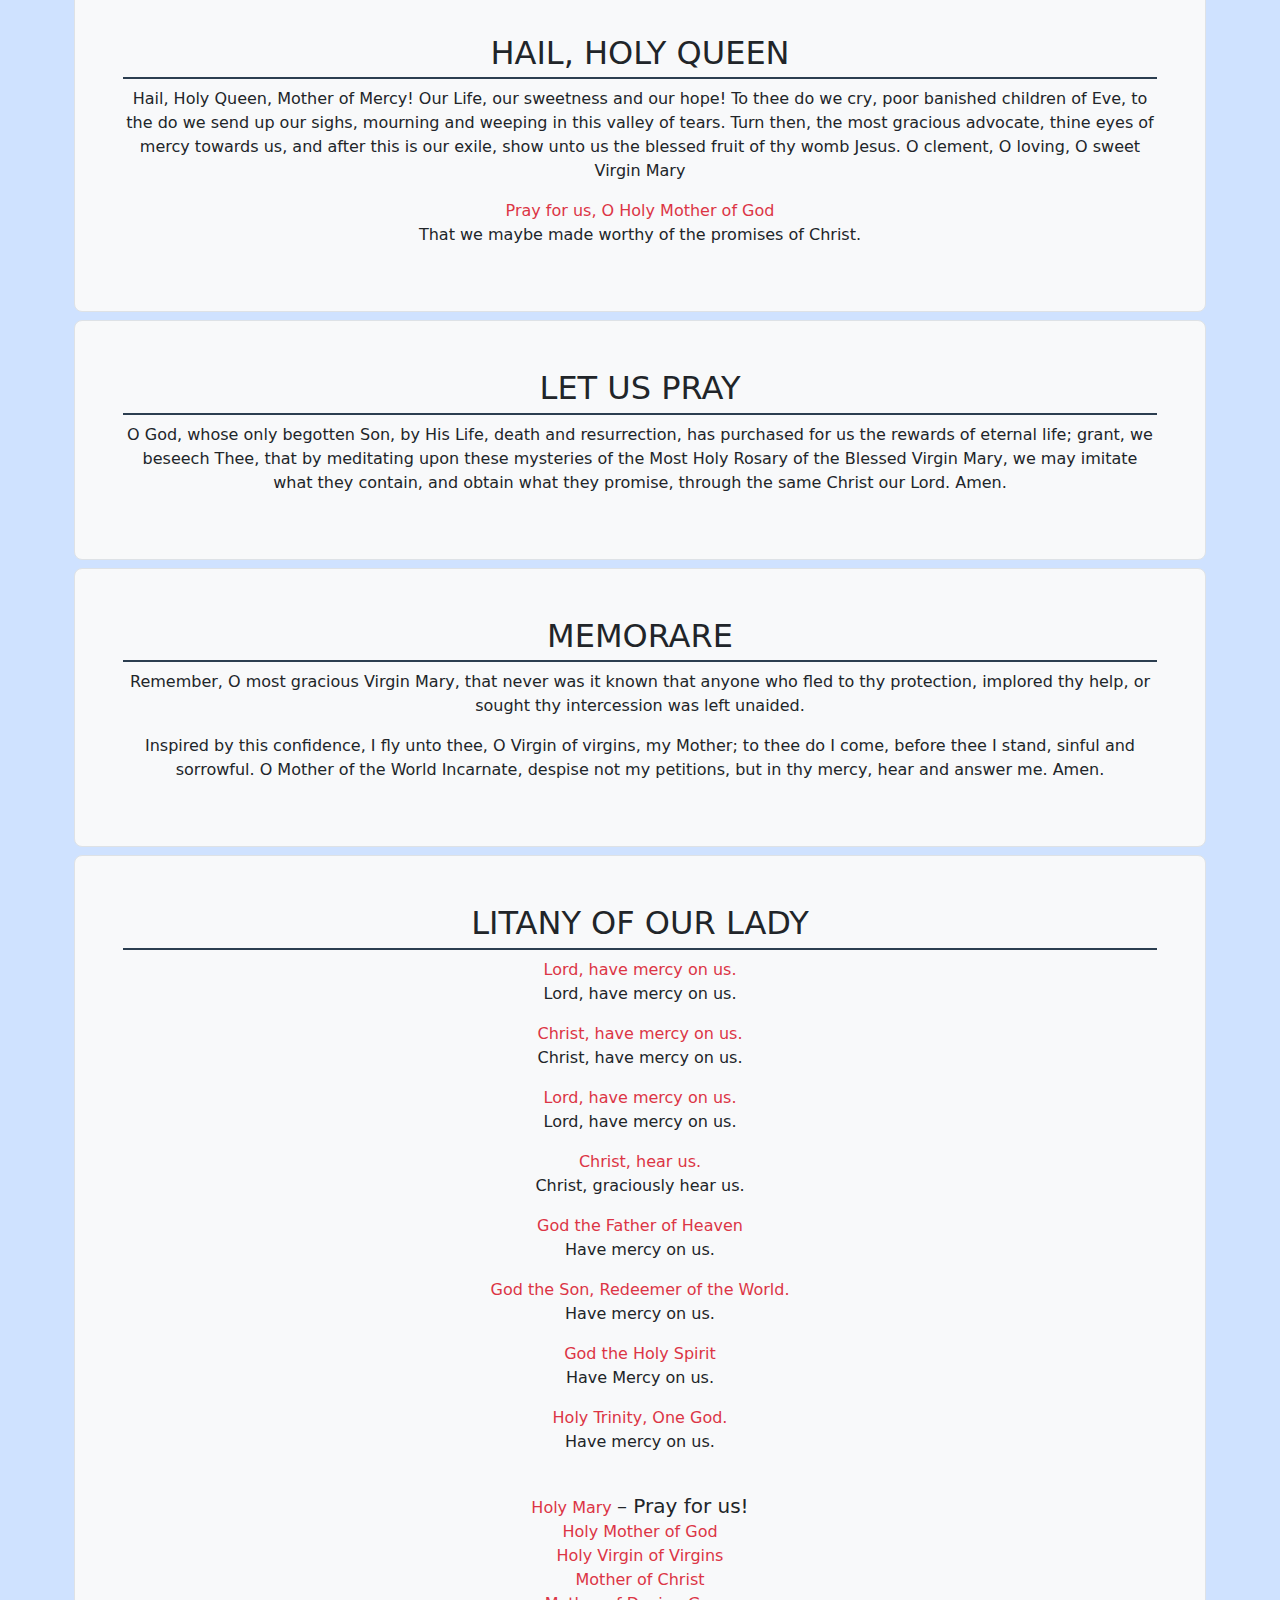
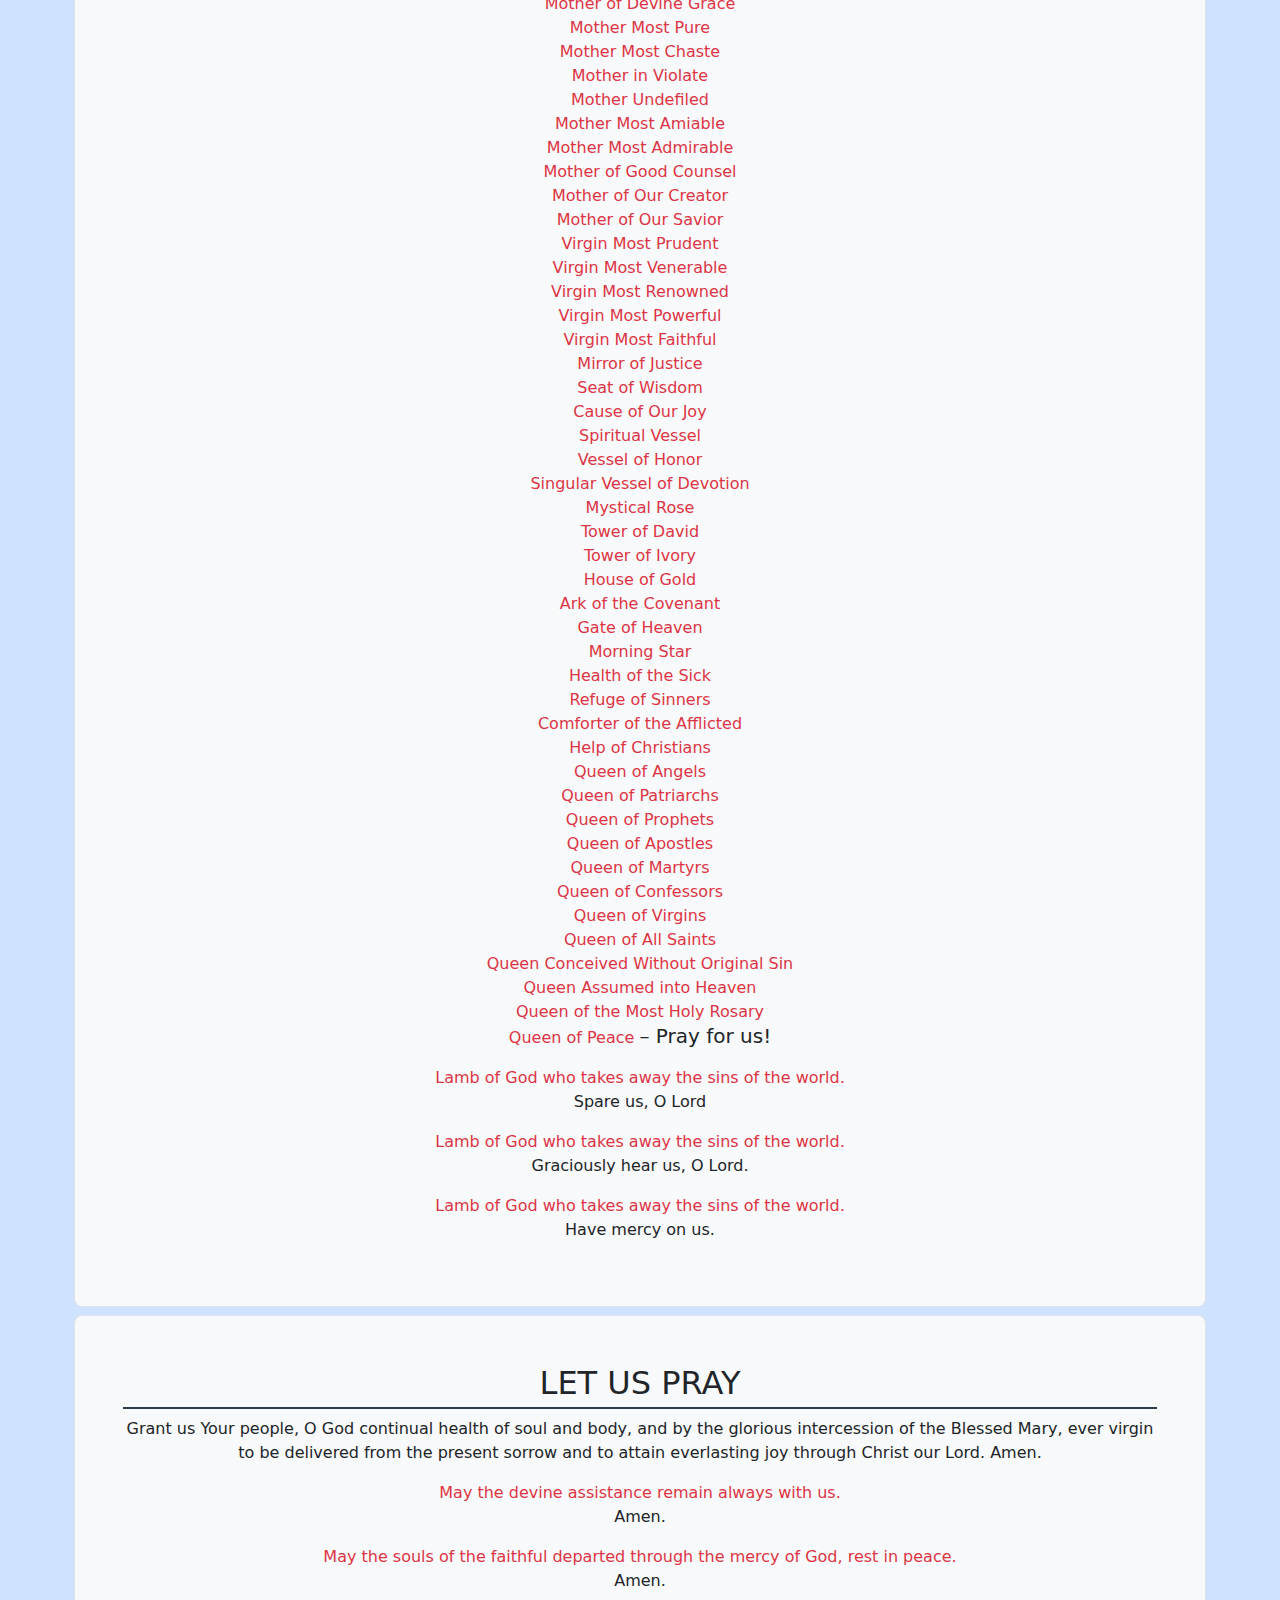
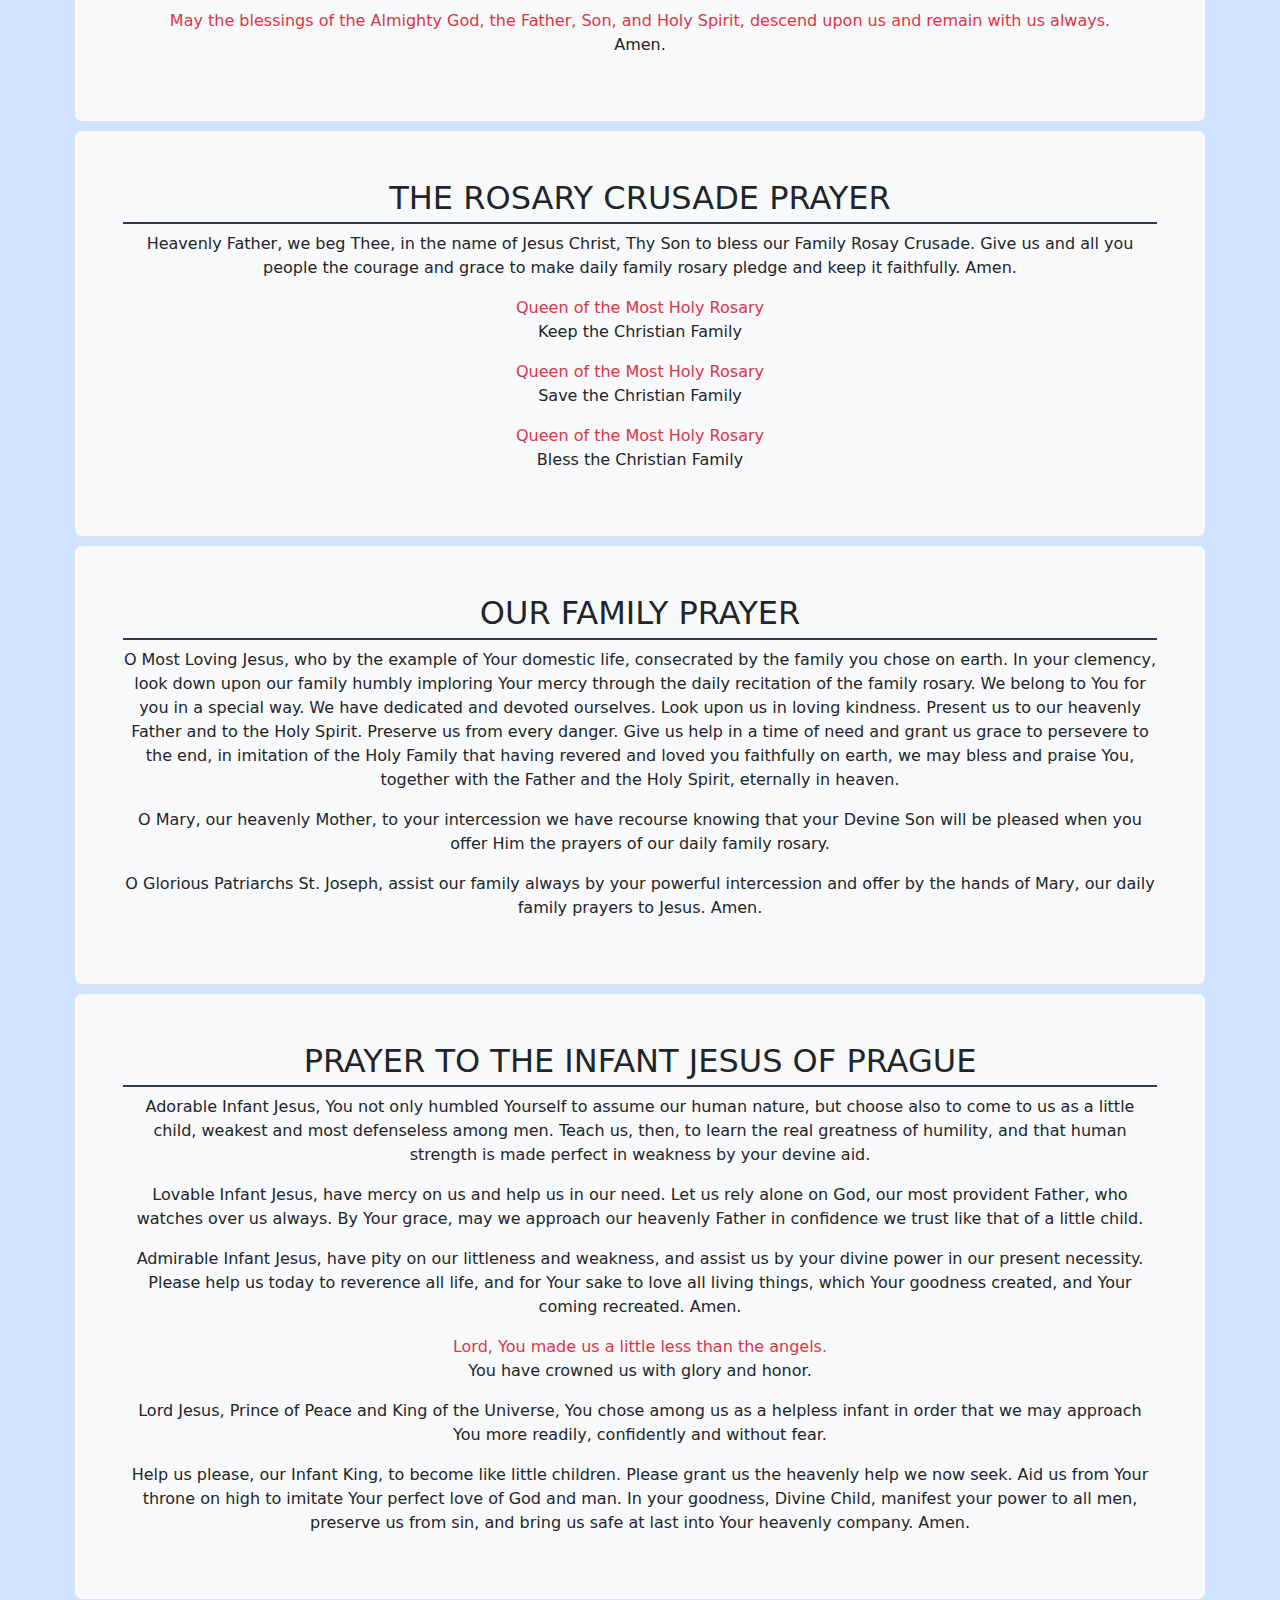
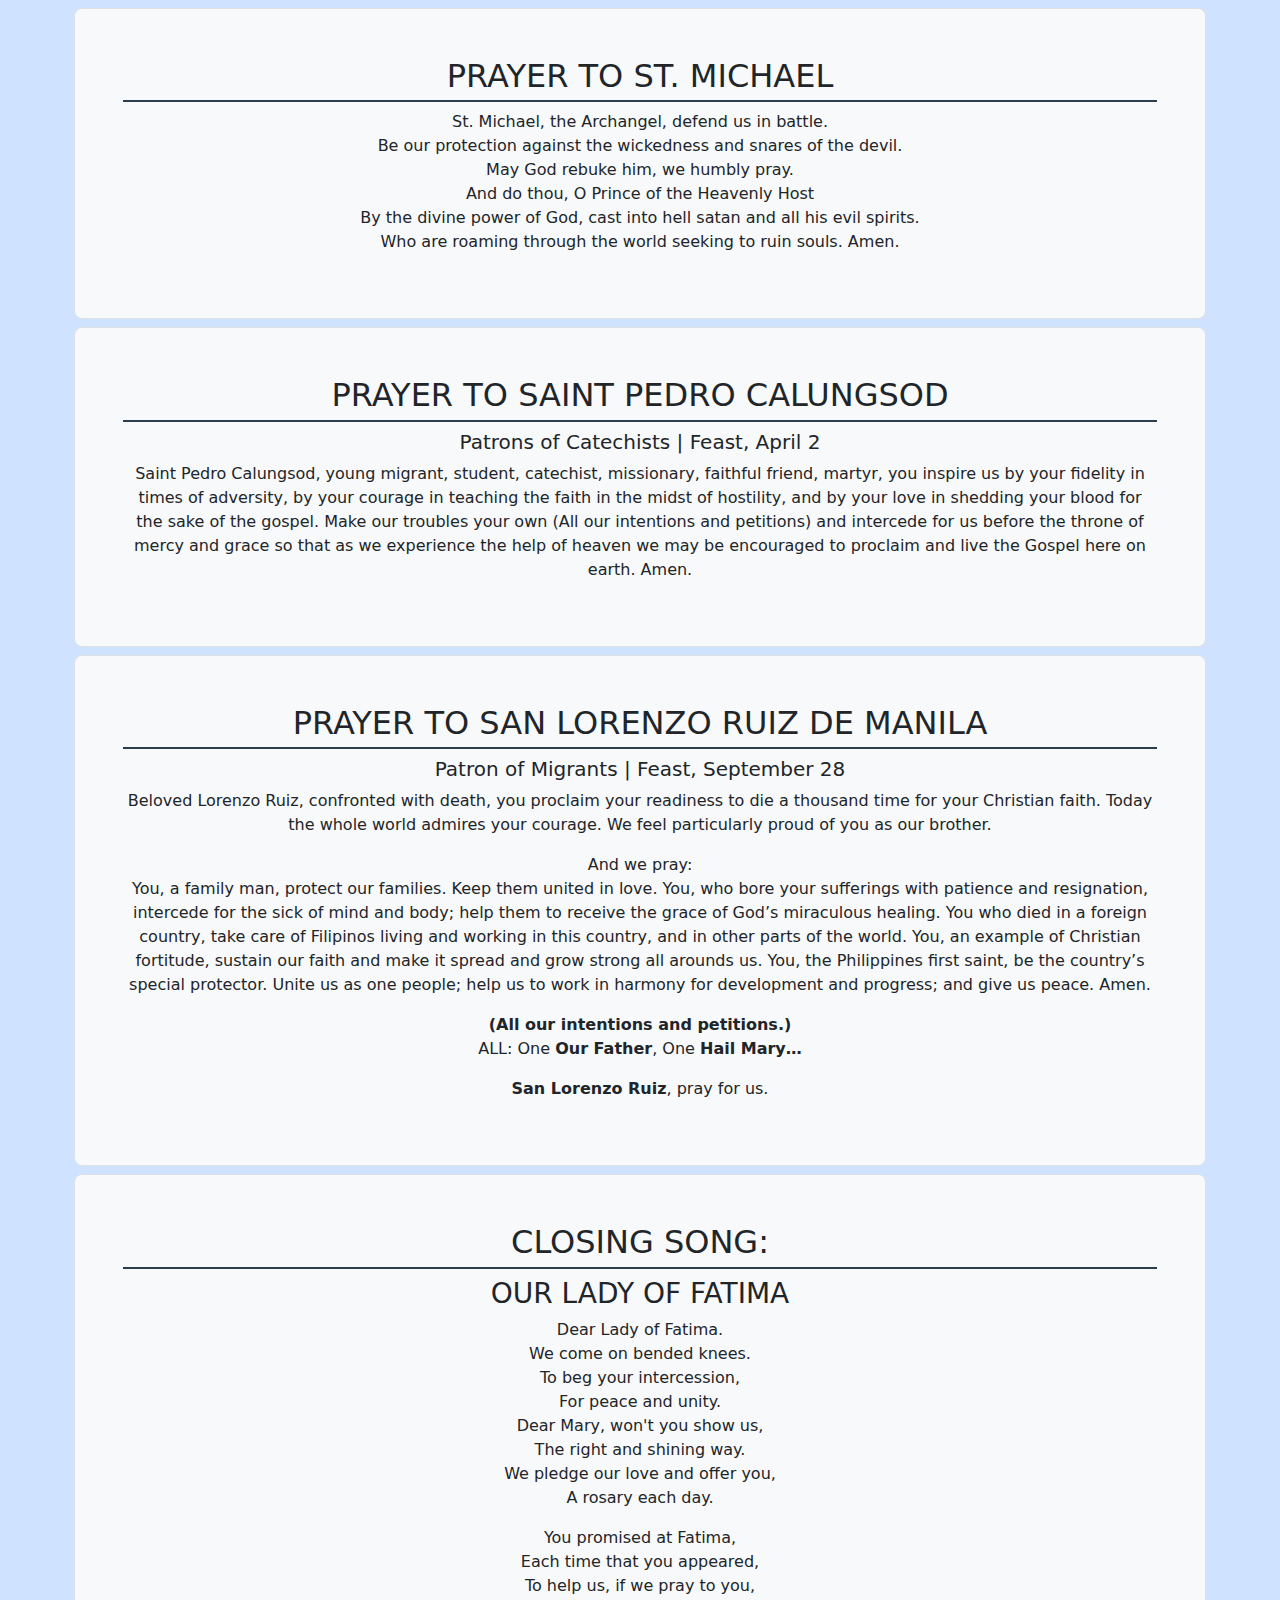
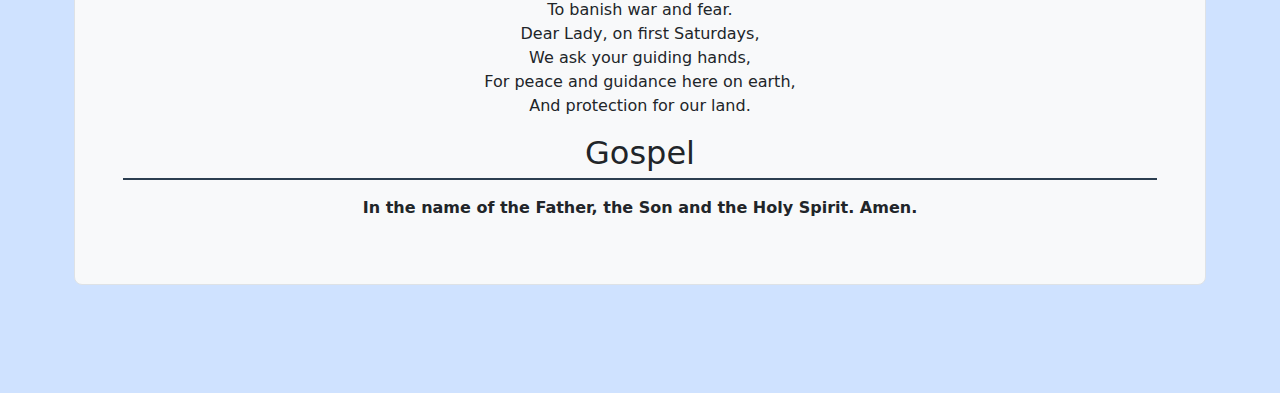
<file: rosary.html>
<!DOCTYPE html>
<html lang="en" data-bs-theme="">
<head>
    <meta charset="UTF-8">
    <meta name="viewport" content="width=device-width, initial-scale=1.0">
    <title>THE HOLY ROSARY</title>
    <link rel="stylesheet" href="styles.css">
    <link href="https://cdn.jsdelivr.net/npm/bootstrap@5.3.3/dist/css/bootstrap.min.css" rel="stylesheet" integrity="sha384-QWTKZyjpPEjISv5WaRU9OFeRpok6YctnYmDr5pNlyT2bRjXh0JMhjY6hW+ALEwIH" crossorigin="anonymous">
    <style>
        .footer {
            padding: 5px;
            text-align: center;
            position: fixed;
            width: 100%;
            bottom: 0;
        }

        .legend {
            display: inline-block;
            vertical-align: middle;
            font-weight: bold;
        }
    </style>
</head>
<body class="bg-primary-subtle">
    <header data-bs-theme="dark">
        <nav class="navbar navbar-expand-md navbar-dark fixed-top bg-primary bg-gradient">
          <div class="container container-fluid">
            <a class="navbar-brand" href="index.html">PA Prayer Group</a>
            <button class="navbar-toggler" type="button" data-bs-toggle="collapse" data-bs-target="#navbarCollapse" aria-controls="navbarCollapse" aria-expanded="false" aria-label="Toggle navigation">
              <span class="navbar-toggler-icon"></span>
            </button>
            <div class="collapse navbar-collapse" id="navbarCollapse">
              <ul class="navbar-nav me-auto mb-2 mb-md-0">
                <li class="nav-item">
                  <a class="nav-link active" aria-current="page" href="index.html">Home</a>
                </li>
                <li class="nav-item">
                  <a class="nav-link" href="rosary.html">Rosary</a>
                </li>
                <li class="nav-item">
                    <a class="nav-link" href="mysteries.html">Mysteries</a>
                </li>
                <li class="nav-item">
                    <a class="nav-link" href="prayers.html">Payers</a>
                </li>
                <li class="nav-item">
                    <a class="nav-link" href="songs.html">Songs</a>
                </li>
              </ul>
            </div>
          </div>
        </nav>
    </header>
    <main class="container p-1">
        <div class="text-center pb-4">
            <span class="h2">OUR LADY OF FATIMA DAILY NOVENA PRAYER</span>
        </div>
        <div class="py-1">
            <div class="h-100 p-5 bg-body-tertiary border rounded-2 center-text">
                <p class="h5">In the name of the Father, and of the Son, and of the Holy Spirit. Amen.</p>
            </div>
        </div>
        <div class="py-1">
            <div class="h-100 p-5 bg-body-tertiary border rounded-3 center-text">
                <h2>PRAYER TO THE DIVINE MERCY</h2>
                <p>You expired, Jesus, but the source of life gushed forth for souls and the ocean of mercy opened for the whole world. O Fountain of Life, unfathomable Divine Mercy, envelop the whole world and empty Yourself out upon us. O Blood and Water, which gushed forth from the Heart of Jesus as a fountain of mercy for us, I trust in You. </p>
                <p>Holy God, Holy Mighty One, Holy Immortal One, Have mercy on us and on the whole world. (3X)</p>
                <p>JESUS, King of mercy, I trust in You! <strong>Amen.</strong></p>
            </div>
        </div>

        <div class="py-1">
            <div class="h-100 p-5 bg-body-tertiary border rounded-3 center-text">
                <h2>OPENING SONG:</h2>
                <h3>IMMACULATE MOTHER</h3>
                <p>Immaculate Mother, we come at thy call.
                    <br>And low at thy altar, before we thee fall.
                    <br>Ave, Ave, Ave Maria
                    <br>Ave, Ave, Ave Maria
                </p>
                <p>In grief and temptation, in joy and in pain.
                    <br>We’ll seek thee our Mother, nor seek thee in vain.
                    <br>Ave, Ave, Ave Maria
                    <br>Ave, Ave, Ave Maria</p>
                <p>We pray for our Mother, the Church upon Earth.
                    <br>And bless sweetest Lady, the land of our birth.
                    <br>Ave, Ave, Ave Maria
                    <br>Ave, Ave, Ave Maria</p> 
            </div>
        </div>
        <div class="py-1">
            <div class="h-100 p-5 bg-body-tertiary border rounded-3 center-text">
                <h2>THE DAILY ROSARY PRAYER</h2>
                <p><span class="h6 text-danger">Hail Mary full of grace, the Lord is with thee.
                    <br>Blessed art thou amongst women and blessed is the fruit of thy womb Jesus.</span>
                    <br>Holy Mary, Mother of God, pray for us sinners, now and at the hour of our death. <Strong>Amen.</Strong></p>
                    <p><span class="h6 text-danger">Thou, O Lord, wilt open my lips.</span>
                    <br>And my tongue shall announce Thy praise.</p>
                    <p><span class="h6 text-danger">Incline unto my aid, O God.</span>
                    <br>O Lord, make haste to help me.</p>
                    <p><span class="h6 text-danger">Glory be to the Father, and to the Son, and to the Holy Spirit.</span>
                    <br>As it was the beginning, is now and ever shall be world without end. Amen.</p>
            </div>
        </div>
        <div class="py-1">
            <div class="h-100 p-5 bg-body-tertiary border rounded-3 center-text">
                <h2>THE APOSTLE’S CREED</h2>
                <p>I believe in God, the Father Almighty, Creator of Heaven and Earth; and in Jesus Christ, His only Son Our Lord Who was conceived by the Holy Spirit, born of the Virgin Mary, suffered under Pontius Pilate, was crucified, died and was buried. He descended into hell; on the third day he rose again from the dead; he ascended into heaven, and is seated at the right hand of God, the Father Almighty; from there he will come to judge the living and the dead. I believe in the Holy Spirit, the Holy Catholic Church, the communion of saints, the forgiveness of sins, the resurrection of the body and life everlasting. <strong>Amen.</strong></p>
                <p> <span class="h6 text-danger">Our Father, who art in heaven, hallowed be Thy name, Thy kingdom come, Thy will be done on earth as it is in heaven,</span>
                <br>Give us this day our daily bread, and forgive us our trespasses, as we forgive those who trespass against us. And lead us not into temptation but deliver us from evil. Amen. </p>
                <p><span class="h6 text-danger">I salute thee daughter of God the Father. Obtain for us the gift of firm faith.
                <br>Hail Mary full of grace, the Lord is with thee, blessed art thou amongst women, and blessed is the fruit of thy womb Jesus.</span> 
                <br>Holy Mary, Mother of God, pray for us sinners, now and at the hour of our death. Amen.</p>
                <p><span class="h6 text-danger">I salute thee Mother of God the Son. Obtain for us the gift of constant hope.
                <br>Hail Mary full of grace, the Lord is with thee, blessed art thou amongst women, and blessed is the fruit of thy womb Jesus.</span>
                <br>Holy Mary, Mother of God, pray for us sinners, now and at the hour of our death. Amen.</p>
                <p><span class="h6 text-danger">I salute thee spouse of God the Holy Spirit. Obtain for us the gift of ardent charity.
                <br>Hail Mary full of grace, the Lord is with thee, blessed art thou amongst women, and blessed is the fruit of thy womb Jesus.</span>
                    <br>Holy Mary, Mother of God, pray for us sinners, now and at the hour of our death. Amen.</p>
                <p><span class="h6 text-danger">Glory be to the Father, and to the Son, and to the Holy Spirit.</span> 
                    <br>As it was the beginning, is now and ever shall be world without end. Amen.</p>
            </div>
        </div>
    
        <div class="py-1" id="instructions">
            <div class="h-100 p-5 bg-body-tertiary border rounded-3">
                <div class="text-center">
                    <h2>INSTRUCTIONS IN PRAYING THE ROSARY</h2>
                </div>
                <ol>
                    <li>
                        <p>Please read the meditations before each decade of the rosary.</p>
                        <p> <a class="btn btn-primary btn-sm" href="mysteries.html">Mysteries of Holy Rosary</a></p>
                    </li>
                    <li><p>Then say the following prayers for each decade of the rosary.</p>
                        <p>
                           <strong>Say One Our Father:</strong>
                            <br> <span class="h6 text-danger">Our Father, who art in heaven, hallowed be Thy name, Thy kingdom come, Thy will be done on earth as it is in heaven.</span>
                            <br>Give us this day our daily bread and forgive us our trespasses, as we forgive those who trespass against us. And lead us not into temptation but deliver us from evil. <strong>Amen.</strong>
                        </p>
                        <p>
                            <strong>Say Ten Hail Mary:</strong>
                            <br><span class="h6 text-danger">Hail Mary full of grace, the Lord is with thee, blessed art thou amongst women, and blessed is the fruit of thy womb Jesus.</span>
                            <br>Holy Mary, Mother of God, pray for us sinners, now and at the hour of our death. Amen.</p>
                        <p> 
                            <strong>Say One Glory Be:</strong>
                            <br> <span class="h6 text-danger">Glory be to the Father, to the Son and to the Holy Spirit.</span>
                            <br>As it was in the beginning, is now and ever shall be world without end. Amen. </p>
                    </li>
                    <li>After each “The Glory be.”, pray:
                        <p><strong>O my Jesus, forgive us our sins, save us from the fires of hell and lead all souls into heaven, especially those who are in most need of thy mercy.</strong></p> 
                    </li>
                    <li>Then sing:
                        <p>
                            <strong>
                                <br>Ave, Ave, Ave Maria
                                <br>Ave, Ave, Ave Maria</li> 
                            </strong>
                        </p>
                    <li>Then repeat the instruction, numbers 1 through 4 for the next four decades left.
                        <p class="pt-3"> <a class="btn btn-primary btn-sm" href="mysteries.html">Mysteries of Holy Rosary</a></p>
                    </li>
                    </ol>
            </div>
        </div>
        <div class="py-1">
            <div class="h-100 p-5 bg-body-tertiary border rounded-3 center-text">
                <h2>HAIL, HOLY QUEEN</h2>
                <p>Hail, Holy Queen, Mother of Mercy! Our Life, our sweetness and our hope! To thee do we cry, poor banished children of Eve, to the do we send up our sighs, mourning and weeping in this valley of tears. Turn then, the most gracious advocate, thine eyes of mercy towards us, and after this is our exile, show unto us the blessed fruit of thy womb Jesus. O clement, O loving, O sweet Virgin Mary</p>
                <p><span class="h6 text-danger">Pray for us, O Holy Mother of God</span>
                <br>That we maybe made worthy of the promises of Christ.</p>
            </div>
        </div>
        <div class="py-1">
            <div class="h-100 p-5 bg-body-tertiary border rounded-3 center-text">
                <h2>LET US PRAY</h2>
                <p>O God, whose only begotten Son, by His Life, death and resurrection, has purchased for us the rewards of eternal life; grant, we beseech Thee, that by meditating upon these mysteries of the Most Holy Rosary of the Blessed Virgin Mary, we may imitate what they contain, and obtain what they promise, through the same Christ our Lord. Amen.</p>
            </div>
        </div>
        <div class="py-1">
            <div class="h-100 p-5 bg-body-tertiary border rounded-3 center-text">
                <h2>MEMORARE</h2>
                <p>Remember, O most gracious Virgin Mary, that never was it known that anyone who fled to thy protection, implored thy help, or sought thy intercession was left unaided.</p>
                <p>Inspired by this confidence, I fly unto thee, O Virgin of virgins, my Mother; to thee do I come, before thee I stand, sinful and sorrowful. O Mother of the World Incarnate, despise not my petitions, but in thy mercy, hear and answer me. Amen.</p>
            </div>
        </div>
        <div class="py-1">
            <div class="h-100 p-5 bg-body-tertiary border rounded-3 center-text">
                <h2>LITANY OF OUR LADY</h2>
                <p><span class="h6 text-danger">Lord, have mercy on us.</span>
                <br>Lord, have mercy on us.</p>
                <p><span class="h6 text-danger">Christ, have mercy on us.</span>
                <br>Christ, have mercy on us.</p>
                <p><span class="h6 text-danger">Lord, have mercy on us.</span>
                <br>Lord, have mercy on us.</p>
                <p><span class="h6 text-danger">Christ, hear us.</span>
                <br>Christ, graciously hear us.</p>
                <p><span class="h6 text-danger">God the Father of Heaven</span>
                <br>Have mercy on us.</p>
                <p><span class="h6 text-danger">God the Son, Redeemer of the World.</span>
                <br>Have mercy on us.</p>
                <p><span class="h6 text-danger">God the Holy Spirit</span>
                <br>Have Mercy on us.</p>
                <p><span class="h6 text-danger">Holy Trinity, One God.</span>
                <br>Have mercy on us. </p>
                <p>
                    <br><span class="h6 text-danger">Holy Mary</span> <span class="h5">– Pray for us!</span>
                    <br><span class="h6 text-danger">Holy Mother of God</span>
                    <br><span class="h6 text-danger">Holy Virgin of Virgins</span>
                    <br><span class="h6 text-danger">Mother of Christ</span>
                    <br><span class="h6 text-danger">Mother of Devine Grace</span>
                    <br><span class="h6 text-danger">Mother Most Pure</span>
                    <br><span class="h6 text-danger">Mother Most Chaste</span>
                    <br><span class="h6 text-danger">Mother in Violate</span>
                    <br><span class="h6 text-danger">Mother Undefiled</span>
                    <br><span class="h6 text-danger">Mother Most Amiable</span>
                    <br><span class="h6 text-danger">Mother Most Admirable</span>
                    <br><span class="h6 text-danger">Mother of Good Counsel</span>
                    <br><span class="h6 text-danger">Mother of Our Creator</span>
                    <br><span class="h6 text-danger">Mother of Our Savior</span>
                    <br><span class="h6 text-danger">Virgin Most Prudent</span>
                    <br><span class="h6 text-danger">Virgin Most Venerable</span>
                    <br><span class="h6 text-danger">Virgin Most Renowned</span>
                    <br><span class="h6 text-danger">Virgin Most Powerful</span>
                    <br><span class="h6 text-danger">Virgin Most Faithful</span>
                    <br><span class="h6 text-danger">Mirror of Justice</span>
                    <br><span class="h6 text-danger">Seat of Wisdom</span>
                    <br><span class="h6 text-danger">Cause of Our Joy</span>
                    <br><span class="h6 text-danger">Spiritual Vessel</span>
                    <br><span class="h6 text-danger">Vessel of Honor</span>
                    <br><span class="h6 text-danger">Singular Vessel of Devotion</span>
                    <br><span class="h6 text-danger">Mystical Rose</span>
                    <br><span class="h6 text-danger">Tower of David</span>
                    <br><span class="h6 text-danger">Tower of Ivory</span>
                    <br><span class="h6 text-danger">House of Gold</span>
                    <br><span class="h6 text-danger">Ark of the Covenant</span>
                    <br><span class="h6 text-danger">Gate of Heaven</span>
                    <br><span class="h6 text-danger">Morning Star</span>
                    <br><span class="h6 text-danger">Health of the Sick</span>
                    <br><span class="h6 text-danger">Refuge of Sinners</span>
                    <br><span class="h6 text-danger">Comforter of the Afflicted</span>
                    <br><span class="h6 text-danger">Help of Christians</span>
                    <br><span class="h6 text-danger">Queen of Angels</span>
                    <br><span class="h6 text-danger">Queen of Patriarchs</span>
                    <br><span class="h6 text-danger">Queen of Prophets</span>
                    <br><span class="h6 text-danger">Queen of Apostles</span>
                    <br><span class="h6 text-danger">Queen of Martyrs</span>
                    <br><span class="h6 text-danger">Queen of Confessors</span>
                    <br><span class="h6 text-danger">Queen of Virgins</span>
                    <br><span class="h6 text-danger">Queen of All Saints</span>
                    <br><span class="h6 text-danger">Queen Conceived Without Original Sin</span>
                    <br><span class="h6 text-danger">Queen Assumed into Heaven</span>
                    <br><span class="h6 text-danger">Queen of the Most Holy Rosary</span>
                    <br><span class="h6 text-danger">Queen of Peace</span> <span class="h5">– Pray for us!</span>
                </p>
                <p><span class="h6 text-danger">Lamb of God who takes away the sins of the world.
                    </span><br>Spare us, O Lord</p>
                <p><span class="h6 text-danger">Lamb of God who takes away the sins of the world.
                    </span><br>Graciously hear us, O Lord.</p>
                <p><span class="h6 text-danger">Lamb of God who takes away the sins of the world.
                    </span><br>Have mercy on us.</p>
            </div>
        </div>
        <div class="py-1">
            <div class="h-100 p-5 bg-body-tertiary border rounded-3 center-text">
                <h2>LET US PRAY</h2>
                <p> Grant us Your people, O God continual health of soul and body, and by the glorious intercession of the Blessed Mary, ever virgin to be delivered from the present sorrow and to attain everlasting joy through Christ our Lord. Amen. </p>
                <p><span class="h6 text-danger">May the devine assistance remain always with us.
                </span><br><span class="h6">Amen.</span></p>
                <p><span class="h6 text-danger">May the souls of the faithful departed through the mercy of God, rest in peace.
                </span><br><span class="h6">Amen.</span></p>
                <p><span class="h6 text-danger">May the blessings of the Almighty God, the Father, Son, and Holy Spirit, descend upon us and remain with us always.
                </span><br><span class="h6">Amen.</span></p>
            </div>
        </div>
        <div class="py-1">
            <div class="h-100 p-5 bg-body-tertiary border rounded-3 center-text">
                <h2>THE ROSARY CRUSADE PRAYER</h2>
                <p>Heavenly Father, we beg Thee, in the name of Jesus Christ, Thy Son to bless our Family Rosay Crusade. Give us and all you people the courage and grace to make daily family rosary pledge and keep it faithfully. Amen.</p>
                <p><span class="h6 text-danger">Queen of the Most Holy Rosary</span><br>Keep the Christian Family</p>
                <p><span class="h6 text-danger">Queen of the Most Holy Rosary</span><br>Save the Christian Family</p>
                <p><span class="h6 text-danger">Queen of the Most Holy Rosary</span><br>Bless the Christian Family</p>
            </div>
        </div>
        <div class="py-1">
            <div class="h-100 p-5 bg-body-tertiary border rounded-3 center-text">
                <h2>OUR FAMILY PRAYER</h2>
                <p>O Most Loving Jesus, who by the example of Your domestic life, consecrated by the family you chose on earth. In your clemency, look down upon our family humbly imploring Your mercy through the daily recitation of the family rosary. We belong to You for you in a special way. We have dedicated and devoted ourselves. Look upon us in loving kindness. Present us to our heavenly Father and to the Holy Spirit. Preserve us from every danger. Give us help in a time of need and grant us grace to persevere to the end, in imitation of the Holy Family that having revered and loved you faithfully on earth, we may bless and praise You, together with the Father and the Holy Spirit, eternally in heaven. </p>
                <p>O Mary, our heavenly Mother, to your intercession we have recourse knowing that your Devine Son will be pleased when you offer Him the prayers of our daily family rosary. </p>
                <p>O Glorious Patriarchs St. Joseph, assist our family always by your powerful intercession and offer by the hands of Mary, our daily family prayers to Jesus. Amen.</p>
            </div>
        </div>
        <div class="py-1">
            <div class="h-100 p-5 bg-body-tertiary border rounded-3 center-text">
                <h2>PRAYER TO THE INFANT JESUS OF PRAGUE</h2>
                <P> Adorable Infant Jesus, You not only humbled Yourself to assume our human nature, but choose also to come to us as a little child, weakest and most defenseless among men. Teach us, then, to learn the real greatness of humility, and that human strength is made perfect in weakness by your devine aid. </P>
                <P>Lovable Infant Jesus, have mercy on us and help us in our need. Let us rely alone on God, our most provident Father, who watches over us always. By Your grace, may we approach our heavenly Father in confidence we trust like that of a little child. </P>
                <P>Admirable Infant Jesus, have pity on our littleness and weakness, and assist us by your divine power in our present necessity. Please help us today to reverence all life, and for Your sake to love all living things, which Your goodness created, and Your coming recreated. Amen. </P>
                <P><span class="h6 text-danger">Lord, You made us a little less than the angels.</span>
                <br>You have crowned us with glory and honor. </P>
                <P>Lord Jesus, Prince of Peace and King of the Universe, You chose among us as a helpless infant in order that we may approach You more readily, confidently and without fear. </P>
                <P>Help us please, our Infant King, to become like little children. Please grant us the heavenly help we now seek. Aid us from Your throne on high to imitate Your perfect love of God and man. In your goodness, Divine Child, manifest your power to all men, preserve us from sin, and bring us safe at last into Your heavenly company. Amen. </P>
            </div>
        </div>
        <div class="py-1">
            <div class="h-100 p-5 bg-body-tertiary border rounded-3 center-text">
                <h2>PRAYER TO ST. MICHAEL</h2>
                <p>St. Michael, the Archangel, defend us in battle. 
                    <br>Be our protection against the wickedness and snares of the devil.
                    <br>May God rebuke him, we humbly pray.
                    <br>And do thou, O Prince of the Heavenly Host
                    <br>By the divine power of God, cast into hell satan and all his evil spirits.
                    <br>Who are roaming through the world seeking to ruin souls. Amen.
                </p>    
            </div>
        </div>
        <div class="py-1">
            <div class="h-100 p-5 bg-body-tertiary border rounded-3 center-text">
                <h2>PRAYER TO SAINT PEDRO CALUNGSOD</h2>
                <h5>Patrons of Catechists | Feast, April 2</h5>
                <p>
                    Saint Pedro Calungsod, young migrant, student, catechist, missionary, faithful friend, martyr, you inspire us by your fidelity in times of adversity, by your courage in teaching the faith in the midst of hostility, and by your love in shedding your blood for the sake of the gospel. Make our troubles your own (All our intentions and petitions) and intercede for us before the throne of mercy and grace so that as we experience the help of heaven we may be encouraged to proclaim and live the Gospel here on earth. Amen.
                </p>
            </div>
        </div>
        <div class="py-1">
            <div class="h-100 p-5 bg-body-tertiary border rounded-3 center-text"> 
                <h2>PRAYER TO SAN LORENZO RUIZ DE MANILA</h2>
                <h5>Patron of Migrants | Feast, September 28</h5>
                <p>   
                Beloved Lorenzo Ruiz, confronted with death, you proclaim your readiness to die a thousand time for your Christian faith. Today the whole world admires your courage. We feel particularly proud of you as our brother. 
                </p>
                <p>And we pray:
                    <br>You, a family man, protect our families. Keep them united in love. You, who bore your sufferings with patience and resignation, intercede for the sick of mind and body; help them to receive the grace of God’s miraculous healing. You who died in a foreign country, take care of Filipinos living and working in this country, and in other parts of the world. You, an example of Christian fortitude, sustain our faith and make it spread and grow strong all arounds us. You, the Philippines first saint, be the country’s special protector. Unite us as one people; help us to work in harmony for development and progress; and give us peace. Amen.
                </p>
                <p><strong>(All our intentions and petitions.)</strong>
                    <br>ALL: One <strong>Our Father</strong>, One <strong>Hail Mary…</strong></p>
                <p><Strong>San Lorenzo Ruiz</Strong>, pray for us.</p>
            </div>
        </div>
        <div class="py-1">
            <div class="h-100 p-5 bg-body-tertiary border rounded-3 center-text">
                <h2>CLOSING SONG:</h2>
                <h3>OUR LADY OF FATIMA</h3>
                <p>
                    Dear Lady of Fatima.
                    <br>We come on bended knees.
                    <br>To beg your intercession,
                    <br>For peace and unity.
                    <br>Dear Mary, won't you show us,
                    <br>The right and shining way.
                    <br>We pledge our love and offer you,
                    <br>A rosary each day.
                </p>
                <p>
                    You promised at Fatima,
                    <br>Each time that you appeared,
                    <br>To help us, if we pray to you,
                    <br>To banish war and fear.
                    <br>Dear Lady, on first Saturdays,
                    <br>We ask your guiding hands,
                    <br>For peace and guidance here on earth,
                    <br>And protection for our land.
                </p>
                <p>
                    <h2>Gospel</h2>
                </p>
                <p><strong>In the name of the Father, the Son and the Holy Spirit. Amen.</strong></p>
            </div>
        </div>
    </main>
    <footer class="footer bg-primary bg-gradient">
        <div class="pt-1">
            <!-- <span class="icon-box icon-leader"></span> -->
            <span class="legend btn btn-danger btn-sm" style="width: 6rem;">LEADER</span>
        </div>
        <div class="py-1">
            <!-- <span class="icon-box icon-all"></span> -->
            <span class="legend btn btn-dark btn-sm" style="width: 6rem;">PEOPLE</span>
        </div>
    </footer>
    
    <script src="https://cdn.jsdelivr.net/npm/bootstrap@5.3.3/dist/js/bootstrap.bundle.min.js" integrity="sha384-YvpcrYf0tY3lHB60NNkmXc5s9fDVZLESaAA55NDzOxhy9GkcIdslK1eN7N6jIeHz" crossorigin="anonymous"></script>
  
</body>
</body>
</html>
</file>
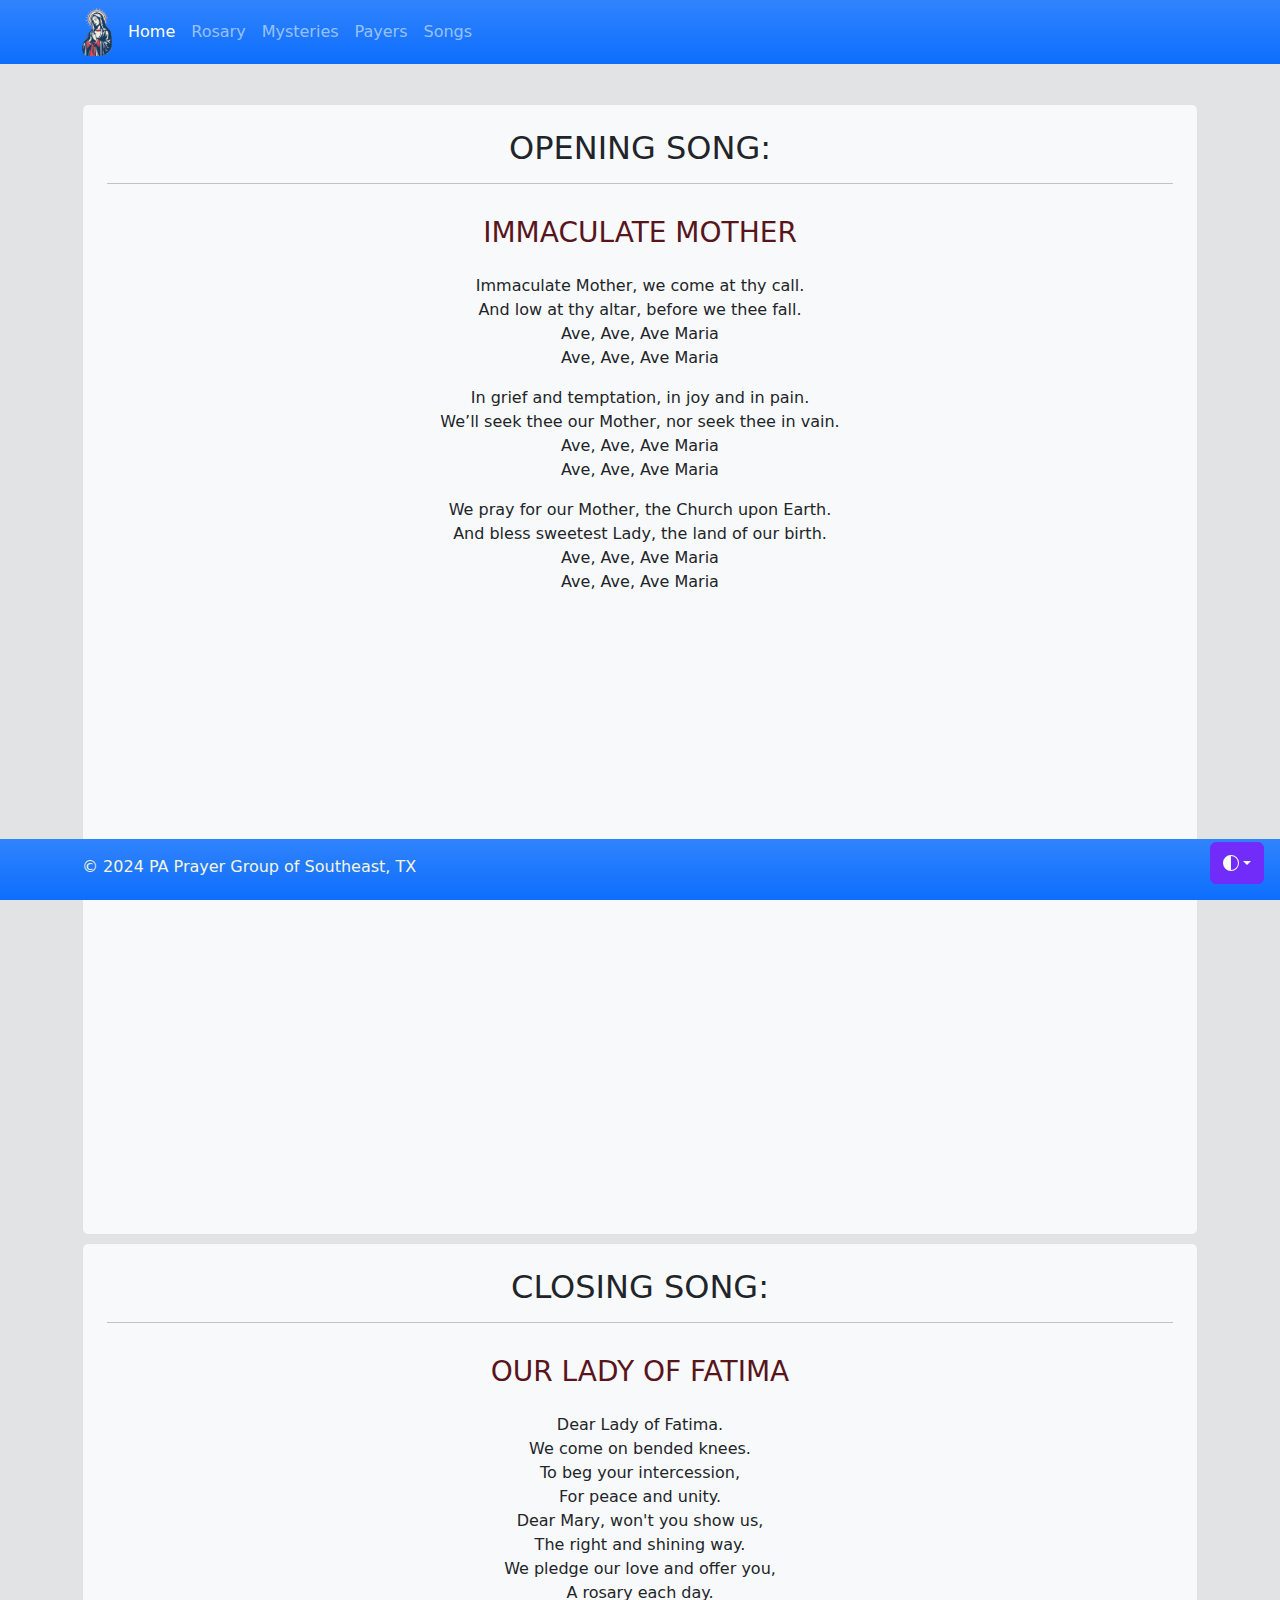
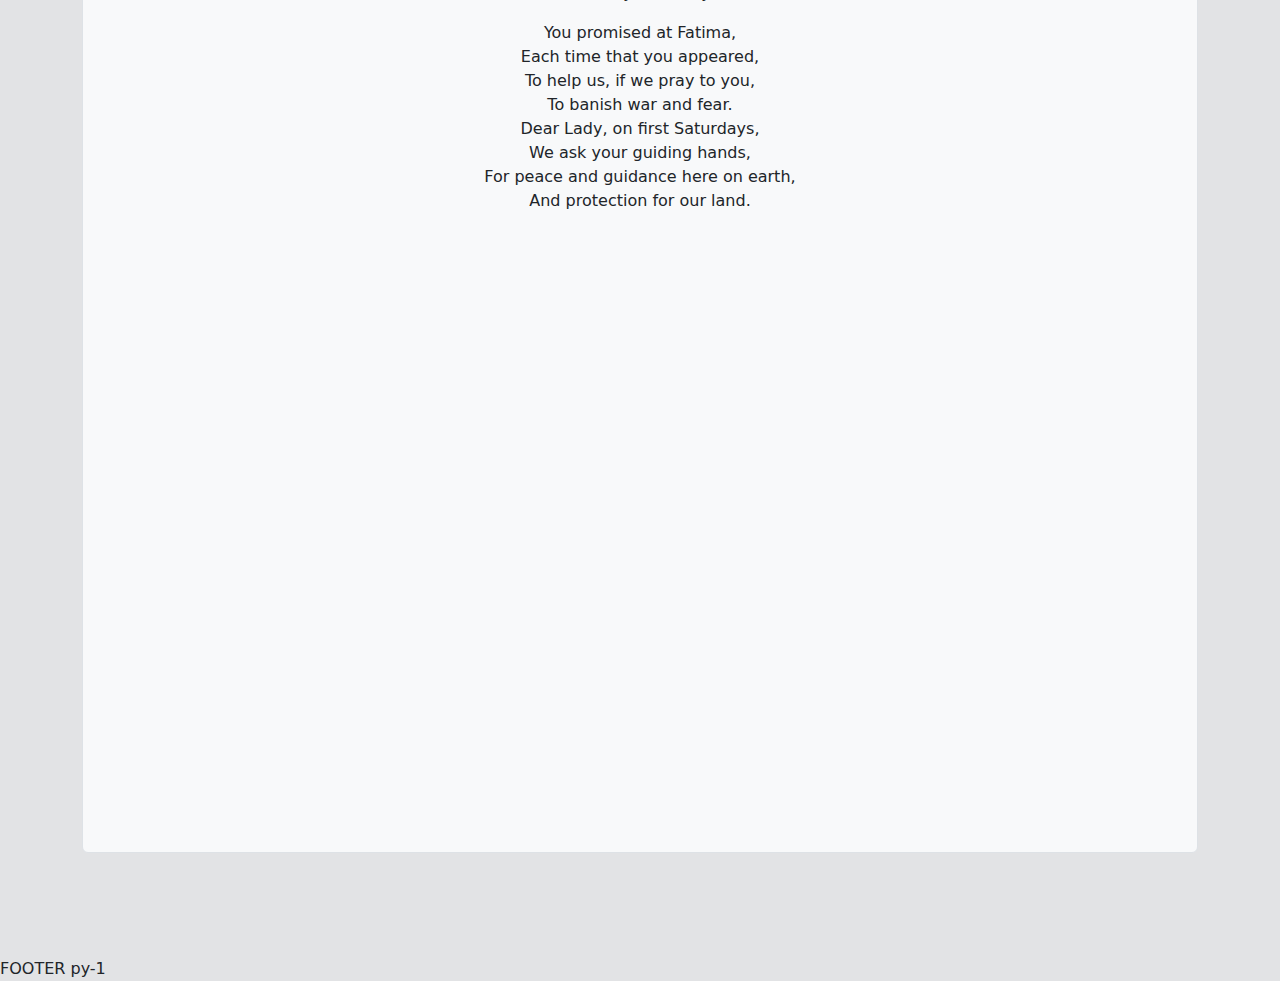
<file: songs.html>
<!DOCTYPE html>
<html lang="en" class="data-bs-theme">
<head>
    <meta charset="UTF-8">
    <meta name="viewport" content="width=device-width, initial-scale=1.0">
    <title>PRAYER SONGS</title>
    <link rel="stylesheet" href="css/styles.css">
    <link href="https://cdn.jsdelivr.net/npm/bootstrap@5.3.3/dist/css/bootstrap.min.css" rel="stylesheet" integrity="sha384-QWTKZyjpPEjISv5WaRU9OFeRpok6YctnYmDr5pNlyT2bRjXh0JMhjY6hW+ALEwIH" crossorigin="anonymous">

    <!-- Google fonts-->
    <link href="https://fonts.googleapis.com/css?family=Lora:400,700,400italic,700italic" rel="stylesheet" type="text/css" />
    <link href="https://fonts.googleapis.com/css?family=Open+Sans:300italic,400italic,600italic,700italic,800italic,400,300,600,700,800" rel="stylesheet" type="text/css" />
    
    <script src="script/jscript.js"></script>

    <style>
        .bd-placeholder-img {
          font-size: 1.125rem;
          text-anchor: middle;
          -webkit-user-select: none;
          -moz-user-select: none;
          user-select: none;
        }
  
        @media (min-width: 768px) {
          .bd-placeholder-img-lg {
            font-size: 3.5rem;
          }
        }
  
        .b-example-divider {
          width: 100%;
          height: 3rem;
          background-color: rgba(0, 0, 0, .1);
          border: solid rgba(0, 0, 0, .15);
          border-width: 1px 0;
          box-shadow: inset 0 .5em 1.5em rgba(0, 0, 0, .1), inset 0 .125em .5em rgba(0, 0, 0, .15);
        }
  
        .b-example-vr {
          flex-shrink: 0;
          width: 1.5rem;
          height: 100vh;
        }
  
        .bi {
          vertical-align: -.125em;
          fill: currentColor;
        }
  
        .nav-scroller {
          position: relative;
          z-index: 2;
          height: 2.75rem;
          overflow-y: hidden;
        }
  
        .nav-scroller .nav {
          display: flex;
          flex-wrap: nowrap;
          padding-bottom: 1rem;
          margin-top: -1px;
          overflow-x: auto;
          text-align: center;
          white-space: nowrap;
          -webkit-overflow-scrolling: touch;
        }
  
        .btn-bd-primary {
          --bd-violet-bg: #712cf9;
          --bd-violet-rgb: 112.520718, 44.062154, 249.437846;
  
          --bs-btn-font-weight: 600;
          --bs-btn-color: var(--bs-white);
          --bs-btn-bg: var(--bd-violet-bg);
          --bs-btn-border-color: var(--bd-violet-bg);
          --bs-btn-hover-color: var(--bs-white);
          --bs-btn-hover-bg: #6528e0;
          --bs-btn-hover-border-color: #6528e0;
          --bs-btn-focus-shadow-rgb: var(--bd-violet-rgb);
          --bs-btn-active-color: var(--bs-btn-hover-color);
          --bs-btn-active-bg: #5a23c8;
          --bs-btn-active-border-color: #5a23c8;
        }
  
        .bd-mode-toggle {
          z-index: 1500;
        }
  
        .bd-mode-toggle .dropdown-menu .active .bi {
          display: block !important;
        }
    </style>

</head>

<body data-bs-theme="dark">

<!-- Toggle Theme -->
<svg xmlns="http://www.w3.org/2000/svg" class="d-none">
    <symbol id="check2" viewBox="0 0 16 16">
        <path d="M13.854 3.646a.5.5 0 0 1 0 .708l-7 7a.5.5 0 0 1-.708 0l-3.5-3.5a.5.5 0 1 1 .708-.708L6.5 10.293l6.646-6.647a.5.5 0 0 1 .708 0z"/>
    </symbol>
    <symbol id="circle-half" viewBox="0 0 16 16">
        <path d="M8 15A7 7 0 1 0 8 1v14zm0 1A8 8 0 1 1 8 0a8 8 0 0 1 0 16z"/>
    </symbol>
    <symbol id="moon-stars-fill" viewBox="0 0 16 16">
        <path d="M6 .278a.768.768 0 0 1 .08.858 7.208 7.208 0 0 0-.878 3.46c0 4.021 3.278 7.277 7.318 7.277.527 0 1.04-.055 1.533-.16a.787.787 0 0 1 .81.316.733.733 0 0 1-.031.893A8.349 8.349 0 0 1 8.344 16C3.734 16 0 12.286 0 7.71 0 4.266 2.114 1.312 5.124.06A.752.752 0 0 1 6 .278z"/>
        <path d="M10.794 3.148a.217.217 0 0 1 .412 0l.387 1.162c.173.518.579.924 1.097 1.097l1.162.387a.217.217 0 0 1 0 .412l-1.162.387a1.734 1.734 0 0 0-1.097 1.097l-.387 1.162a.217.217 0 0 1-.412 0l-.387-1.162A1.734 1.734 0 0 0 9.31 6.593l-1.162-.387a.217.217 0 0 1 0-.412l1.162-.387a1.734 1.734 0 0 0 1.097-1.097l.387-1.162zM13.863.099a.145.145 0 0 1 .274 0l.258.774c.115.346.386.617.732.732l.774.258a.145.145 0 0 1 0 .274l-.774.258a1.156 1.156 0 0 0-.732.732l-.258.774a.145.145 0 0 1-.274 0l-.258-.774a1.156 1.156 0 0 0-.732-.732l-.774-.258a.145.145 0 0 1 0-.274l.774-.258c.346-.115.617-.386.732-.732L13.863.1z"/>
    </symbol>
    <symbol id="sun-fill" viewBox="0 0 16 16">
        <path d="M8 12a4 4 0 1 0 0-8 4 4 0 0 0 0 8zM8 0a.5.5 0 0 1 .5.5v2a.5.5 0 0 1-1 0v-2A.5.5 0 0 1 8 0zm0 13a.5.5 0 0 1 .5.5v2a.5.5 0 0 1-1 0v-2A.5.5 0 0 1 8 13zm8-5a.5.5 0 0 1-.5.5h-2a.5.5 0 0 1 0-1h2a.5.5 0 0 1 .5.5zM3 8a.5.5 0 0 1-.5.5h-2a.5.5 0 0 1 0-1h2A.5.5 0 0 1 3 8zm10.657-5.657a.5.5 0 0 1 0 .707l-1.414 1.415a.5.5 0 1 1-.707-.708l1.414-1.414a.5.5 0 0 1 .707 0zm-9.193 9.193a.5.5 0 0 1 0 .707L3.05 13.657a.5.5 0 0 1-.707-.707l1.414-1.414a.5.5 0 0 1 .707 0zm9.193 2.121a.5.5 0 0 1-.707 0l-1.414-1.414a.5.5 0 0 1 .707-.707l1.414 1.414a.5.5 0 0 1 0 .707zM4.464 4.465a.5.5 0 0 1-.707 0L2.343 3.05a.5.5 0 1 1 .707-.707l1.414 1.414a.5.5 0 0 1 0 .708z"/>
    </symbol>
</svg>

<div class="dropdown position-fixed bottom-0 end-0 mb-3 me-3 bd-mode-toggle">
    <button class="btn btn-bd-primary py-2 dropdown-toggle d-flex align-items-center"
              id="bd-theme"
              type="button"
              aria-expanded="false"
              data-bs-toggle="dropdown"
              aria-label="Toggle theme (auto)">
        <svg class="bi my-1 theme-icon-active" width="1em" height="1em"><use href="#circle-half"></use></svg>
        <span class="visually-hidden" id="bd-theme-text">Toggle theme</span>
    </button>
      <ul class="dropdown-menu dropdown-menu-end shadow" aria-labelledby="bd-theme-text">
        <li>
          <button type="button" class="dropdown-item d-flex align-items-center" data-bs-theme-value="light" aria-pressed="false">
            <svg class="bi me-2 opacity-50" width="1em" height="1em"><use href="#sun-fill"></use></svg>
            Light
            <svg class="bi ms-auto d-none" width="1em" height="1em"><use href="#check2"></use></svg>
          </button>
        </li>
        <li>
          <button type="button" class="dropdown-item d-flex align-items-center" data-bs-theme-value="dark" aria-pressed="false">
            <svg class="bi me-2 opacity-50" width="1em" height="1em"><use href="#moon-stars-fill"></use></svg>
            Dark
            <svg class="bi ms-auto d-none" width="1em" height="1em"><use href="#check2"></use></svg>
          </button>
        </li>
        <!-- <li>
          <button type="button" class="dropdown-item d-flex align-items-center active" data-bs-theme-value="auto" aria-pressed="true">
            <svg class="bi me-2 opacity-50" width="1em" height="1em"><use href="#circle-half"></use></svg>
            Auto
            <svg class="bi ms-auto d-none" width="1em" height="1em"><use href="#check2"></use></svg>
          </button>
        </li> -->
    </ul>
</div>
<body class="bg-secondary-subtle">
    <header data-bs-theme="dark">
        <nav class="navbar navbar-expand-md navbar-dark fixed-top bg-primary bg-gradient">
          <div class="container container-fluid">
            <!-- <a class="navbar-brand" href="index.html">Rosary</a> -->
            <a class="navbar-brand p-0 me-0 me-lg-2" href="index.html" aria-label="Logo">
              <img src="assets/logo.png" class="rounded mx-auto img-fluid" alt="" width="30" height="30" loading="lazy">
            </a>
            <button class="navbar-toggler" type="button" data-bs-toggle="collapse" data-bs-target="#navbarCollapse" aria-controls="navbarCollapse" aria-expanded="false" aria-label="Toggle navigation">
              <span class="navbar-toggler-icon"></span>
            </button>
            <div class="collapse navbar-collapse" id="navbarCollapse">
              <ul class="navbar-nav me-auto mb-2 mb-md-0">
                <li class="nav-item">
                  <a class="nav-link active" aria-current="page" href="index.html">Home</a>
                </li>
                <li class="nav-item">
                  <a class="nav-link" href="rosary.html">Rosary</a>
                </li>
                <li class="nav-item">
                    <a class="nav-link" href="mysteries.html">Mysteries</a>
                </li>
                <li class="nav-item">
                    <a class="nav-link" href="prayers.html">Payers</a>
                </li>
                <li class="nav-item">
                    <a class="nav-link" href="songs.html">Songs</a>
                </li>
              </ul>
            </div>
          </div>
        </nav>
    </header>
    <main class="container">
        <div>
            <div class="py-1">
                
                <div class="h-100 p-4 bg-body-tertiary border rounded-2 text-center">
                    <h2 class="">OPENING SONG:</h2>
                    <hr>
                    <h3 class="py-3 text-danger-emphasis">IMMACULATE MOTHER</h3>
                    <p>Immaculate Mother, we come at thy call.
                        <br>And low at thy altar, before we thee fall.
                        <br>Ave, Ave, Ave Maria
                        <br>Ave, Ave, Ave Maria
                    </p>
                    <p>In grief and temptation, in joy and in pain.
                        <br>We’ll seek thee our Mother, nor seek thee in vain.
                        <br>Ave, Ave, Ave Maria
                        <br>Ave, Ave, Ave Maria</p>
                    <p>We pray for our Mother, the Church upon Earth.
                        <br>And bless sweetest Lady, the land of our birth.
                        <br>Ave, Ave, Ave Maria
                        <br>Ave, Ave, Ave Maria</p>
                    <div class="ratio ratio-16x9">
                        <iframe src="https://www.youtube.com/embed/" title="Immaculate Mother" allowfullscreen></iframe>
                    </div>
                </div>
            </div>
            <div class="py-1">
                <div class="h-100 p-4 bg-body-tertiary border rounded-2 text-center">
                    <h2 class="text-center">CLOSING SONG:</h2>
                    <hr>
                    <h3 class="py-3 text-danger-emphasis">OUR LADY OF FATIMA</h3>
                    <p>
                        Dear Lady of Fatima.
                        <br>We come on bended knees.
                        <br>To beg your intercession,
                        <br>For peace and unity.
                        <br>Dear Mary, won't you show us,
                        <br>The right and shining way.
                        <br>We pledge our love and offer you,
                        <br>A rosary each day.
                    </p>
                    <p>
                        You promised at Fatima,
                        <br>Each time that you appeared,
                        <br>To help us, if we pray to you,
                        <br>To banish war and fear.
                        <br>Dear Lady, on first Saturdays,
                        <br>We ask your guiding hands,
                        <br>For peace and guidance here on earth,
                        <br>And protection for our land.
                    </p>
                    <div class="ratio ratio-16x9">
                        <iframe src="https://www.youtube.com/embed/-d-vZj5Fecg" title="Our Lady of Fatima" allowfullscreen></iframe>
                    </div>
                </div>
            </div>
        </div>
    </main>

    FOOTER py-1
    <footer class="footer fixed-bottom pt-3 bg-primary bg-gradient">
        <div class="container container-fluid">
            <p class="float-start" style="color:beige">© 2024 PA Prayer Group of Southeast, TX</p>
        </div>
    </footer>

    <script src="https://cdn.jsdelivr.net/npm/bootstrap@5.3.3/dist/js/bootstrap.bundle.min.js" integrity="sha384-YvpcrYf0tY3lHB60NNkmXc5s9fDVZLESaAA55NDzOxhy9GkcIdslK1eN7N6jIeHz" crossorigin="anonymous"></script>
    
</body>
</html>
</file>
<file: css/styles.css>
@charset "UTF-8";

main {
    margin-top: 100px;
    margin-bottom: 100px;
}

h1 {
    text-align: center;
    margin-bottom: 20px;
}

.center-text {
    text-align: center;
}

/* Fonts */
.courgette-regular {
    font-family: "Courgette", cursive;
    font-weight: 600;
    font-style: normal;
}

.courgette-footer {
    font-family: "Courgette", cursive;
    font-weight: 200;
    font-style: normal;
}

/* Navigation */


/* Theme Toggle Button Styles */
.bd-placeholder-img {
    font-size: 1.125rem;
    text-anchor: middle;
    -webkit-user-select: none;
    -moz-user-select: none;
    user-select: none;
  }

  @media (min-width: 768px) {
    .bd-placeholder-img-lg {
      font-size: 3.5rem;
    }
  }

  .b-example-divider {
    width: 100%;
    height: 3rem;
    background-color: rgba(0, 0, 0, .1);
    border: solid rgba(0, 0, 0, .15);
    border-width: 1px 0;
    box-shadow: inset 0 .5em 1.5em rgba(51, 50, 50, 0.1), inset 0 .125em .5em rgba(0, 0, 0, .15);
  }

  .b-example-vr {
    flex-shrink: 0;
    width: 1.5rem;
    height: 100vh;
  }

  .bi {
    vertical-align: -.125em;
    fill: currentColor;
  }

  .nav-scroller {
    position: relative;
    z-index: 2;
    height: 2.75rem;
    overflow-y: hidden;
  }

  .nav-scroller .nav {
    display: flex;
    flex-wrap: nowrap;
    padding-bottom: 1rem;
    margin-top: -1px;
    overflow-x: auto;
    text-align: center;
    white-space: nowrap;
    -webkit-overflow-scrolling: touch;
  }

  .btn-bd-primary {
    --bd-violet-bg: #240750;
    --bd-violet-rgb: 112.520718, 44.062154, 249.437846;

    --bs-btn-font-weight: 600;
    --bs-btn-color: var(--bs-white);
    --bs-btn-bg: var(--bd-violet-bg);
    --bs-btn-border-color: var(--bd-violet-bg);
    --bs-btn-hover-color: var(--bs-white);
    --bs-btn-hover-bg: #5C2FC2;
    --bs-btn-hover-border-color: #fefefe;
    --bs-btn-focus-shadow-rgb: var(--bd-violet-rgb);
    --bs-btn-active-color: var(--bs-btn-hover-color);
    --bs-btn-active-bg: #240750;
    --bs-btn-active-border-color: #fefefe;
  }

  .bd-mode-toggle {
    z-index: 1500;
  }

  .bd-mode-toggle .dropdown-menu .active .bi {
    display: block !important;
  }


  /* Footer Styles */
  .footer {
    padding: 5px;
    text-align: center;
    position: fixed;
    width: 100%;
    bottom: 0;
}

.legend {
    display: inline-block;
    vertical-align: middle;
    font-weight: bold;
}

.day-mystery {
  display: none;
}

.bible-chapter {
  font-size: xx-small;
}

.bold-numbers {
  list-style: decimal;
}

.bold-numbers::marker {
  font-weight: bold;
}

/* Added May 28, 2025 - Targetting text formating of the Mystery Title and when theme toggles between light and dark mode */
.text-shadow {
  text-shadow: 1px 1px 2px #40008080;
}

.text-shadow-2 {
  text-shadow: 2px 2px 3px #40008080;
}

/* Custom Colors when Changing Theme to Dark Mode */
[data-bs-theme="light"] .custom-head {
  color: #6435d1; /* color in light mode */
}

[data-bs-theme="dark"] .custom-head {
  color: #ffffff; /* color in dark mode */
  text-shadow: 2px 2px 3px gainsboro;
}

/* Custom Colors when Changing Theme to Dark Mode */
[data-bs-theme="light"] .custom-heading {
  color: #6435d1; /* blue in light mode */
}

[data-bs-theme="dark"] .custom-heading {
  color: #ffffff; /* soft blue in dark mode */
  text-shadow: 2px 2px 3px gainsboro;
}
</file>
<file: styles.css>
main {
    margin-top: 100px;
    margin-bottom: 100px;
}

h1 {
    text-align: center;
    margin-bottom: 20px;
}

.center-text {
    text-align: center;
}

h2 {
    /* margin-top: 20px; */
    border-bottom: 2px solid #2c3e50;
    padding-bottom: 5px;
}
</file>
